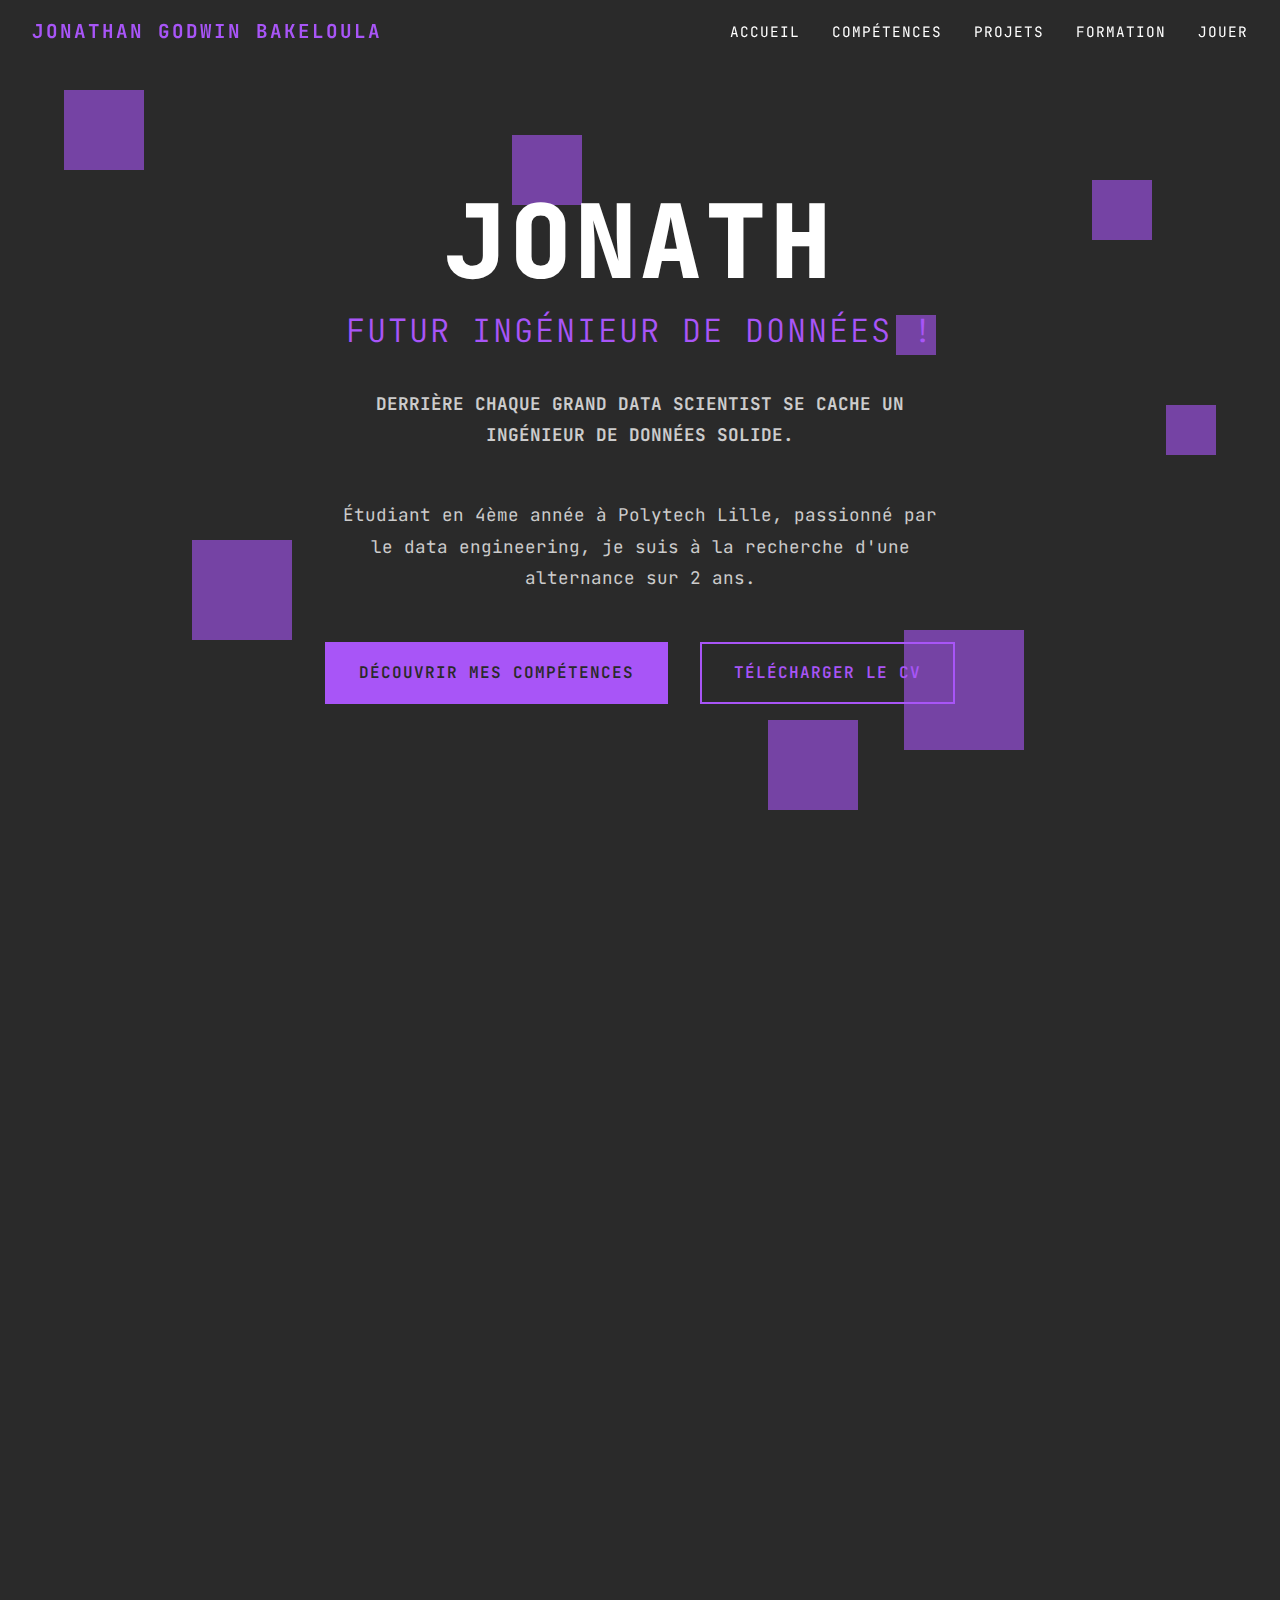
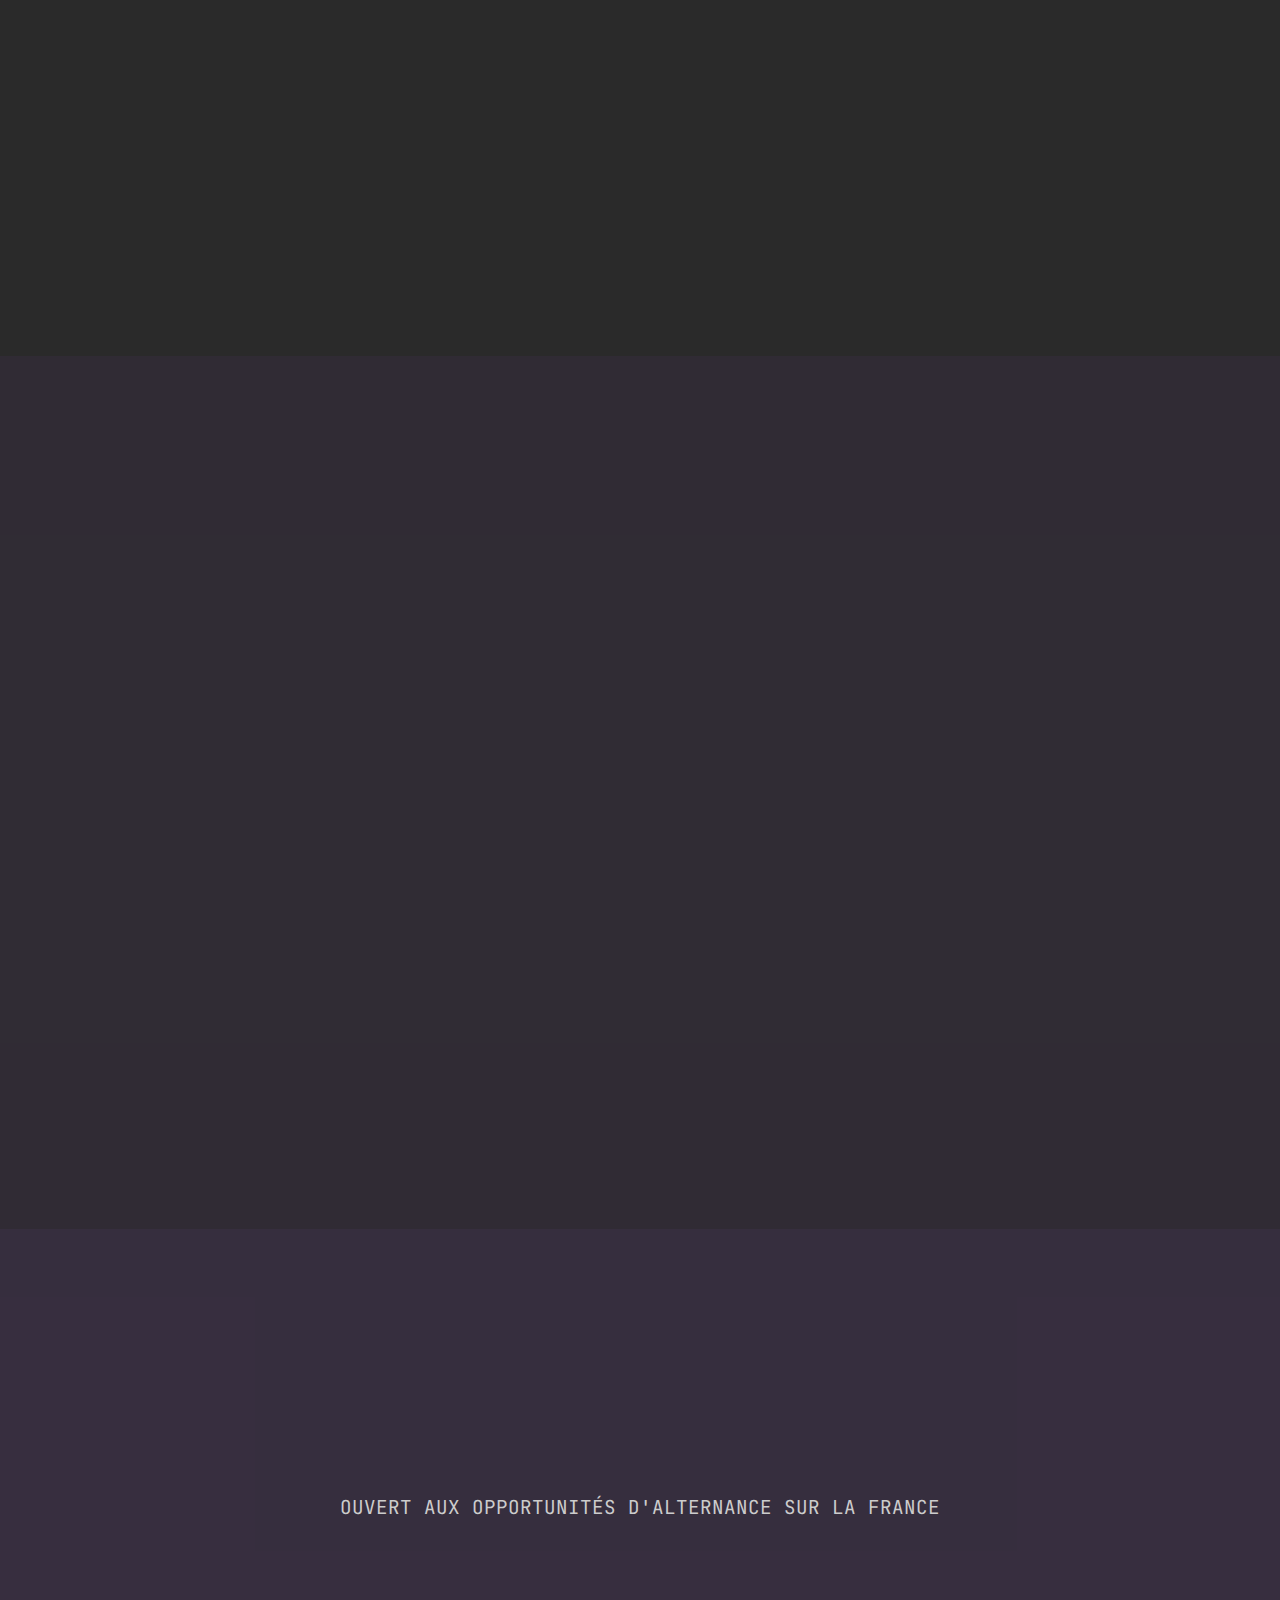
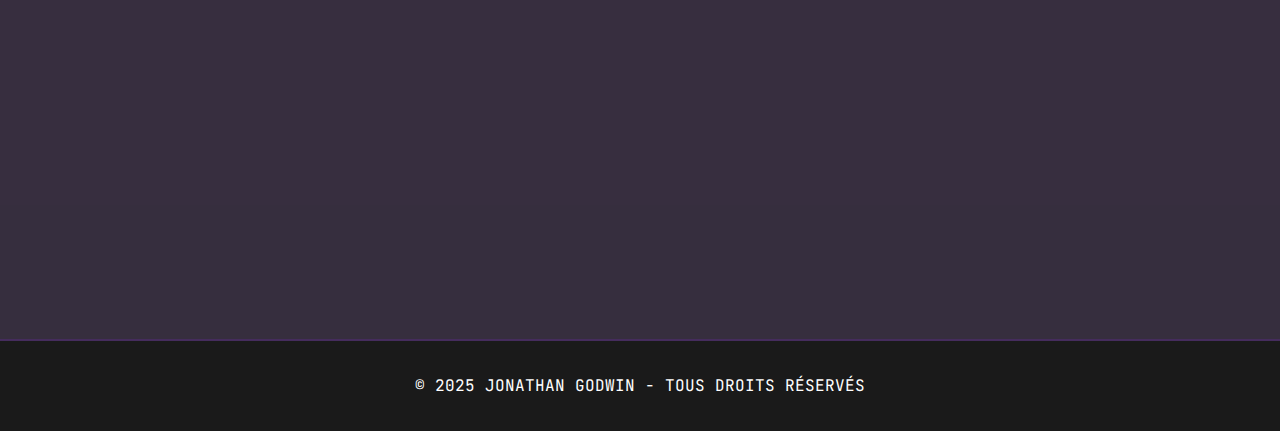
<file: index.html>
<!DOCTYPE html>
<html lang="fr">
<head>
    <meta charset="UTF-8">
    <meta name="viewport" content="width=device-width, initial-scale=1.0">
    <title>Jonathan Godwin - Ingénieur de Données</title>
    <meta name="description" content="Jonathan Godwin, étudiant en 4ème année à Polytech Lille spécialisé en Data Engineering. Recherche alternance Data Science/ML Engineer entre Lille et Paris.">
    <meta name="keywords" content="Jonathan Godwin, Data Engineer, Data Science, ML Engineer, Python, SQL, Airflow, Polytech Lille, alternance">
    <meta name="author" content="Jonathan Godwin">
    <link rel="stylesheet" href="styles.css">
</head>
<body>
    <div class="geometric-bg">
        <div class="square"></div>
        <div class="square"></div>
        <div class="square"></div>
        <div class="square"></div>
        <div class="square"></div>
        <div class="square"></div>
        <div class="square"></div>
        <div class="square"></div>
    </div>

    <header>
        <nav>
            <div class="logo">JONATHAN GODWIN BAKELOULA</div>
            <ul class="nav-links">
                <li><a href="#accueil">ACCUEIL</a></li>
                <li><a href="#competences">COMPÉTENCES</a></li>
                <li><a href="#projets">PROJETS</a></li>
                <li><a href="#formation">FORMATION</a></li>
                <li><a href="./jeux/index.html">JOUER</a></li>
            </ul>
        </nav>
    </header>

    <section id="accueil" class="hero">
        <div class="container">
            <div class="hero-content">
                <h1>JONATHAN <br> GODWIN</h1>
                <div class="subtitle">FUTUR INGÉNIEUR DE DONNÉES ! </div>
                <p class="description">
                    <strong>DERRIÈRE CHAQUE GRAND DATA SCIENTIST SE CACHE UN INGÉNIEUR DE DONNÉES SOLIDE.</strong>
                </p>
                <p class="description">
                    Étudiant en 4ème année à Polytech Lille, passionné par le data engineering, 
                    je suis à la recherche d'une alternance sur 2 ans.
                </p>
                
                <div class="cta-buttons">
                    <a href="#competences" class="btn primary">DÉCOUVRIR MES COMPÉTENCES</a>
                    <a href="#cv" class="btn">TÉLÉCHARGER LE CV</a>
                </div>
            </div>
        </div>
    </section>

    <section id="competences">
        <div class="container">
            <h2 class="section-title animate-in">COMPÉTENCES TECHNIQUES</h2>
            
            <div class="skills-grid">
                <div class="skill-category animate-in">
                    <h3>LANGAGES & OUTILS</h3>
                    <div class="tech-tags">
                        <span class="tech-tag">C</span>
                        <span class="tech-tag">PYTHON</span>
                        <span class="tech-tag">PANDAS</span>
                        <span class="tech-tag">SCIKIT-LEARN</span>
                        <span class="tech-tag">R</span>
                        <span class="tech-tag">SQL</span>
                        <span class="tech-tag">JAVA</span>
                        <span class="tech-tag">GIT</span>
                        <span class="tech-tag">LINUX</span>
                        <span class="tech-tag">DOCKER</span>
                    </div>
                </div>

                <div class="skill-category animate-in">
                    <h3>DATA & MLOPS</h3>
                    <div class="tech-tags">
                        <span class="learning-tag">AIRFLOW</span>
                        <span class="learning-tag">SNOWFLAKE</span>
                        <span class="learning-tag">DBT</span>
                        <span class="learning-tag">AIRBYTE</span>
                        <span class="tech-tag">TESTS UNITAIRES</span>
                    </div>
                </div>

                <div class="skill-category animate-in">
                    <h3>BASES DE DONNÉES</h3>
                    <div class="tech-tags">
                        <span class="tech-tag">POSTGRESQL</span>
                        <span class="tech-tag">MYSQL</span>
                    </div>
                </div>

                <div class="skill-category animate-in">
                    <h3>WEB & APIS</h3>
                    <div class="tech-tags">
                        <span class="tech-tag">FLASK</span>
                        <span class="tech-tag">NODE.JS (EXPRESS.JS)</span>
                        <span class="tech-tag">API REST</span>
                        <span class="tech-tag">PHP</span>
                        <span class="tech-tag">JAVASCRIPT</span>
                    </div>
                </div>

                <div class="skill-category animate-in">
                    <h3>VISUALISATION / BI</h3>
                    <div class="tech-tags">
                        <span class="tech-tag">PLOTLY</span>
                        <span class="learning-tag">METABASE</span>
                    </div>
                </div>

                <div class="skill-category animate-in">
                    <h3>MÉTHODOLOGIES</h3>
                    <div class="tech-tags">
                        <span class="tech-tag">GESTION DE PROJET</span>
                        <span class="tech-tag">DATA MODELING</span>
                        <span class="tech-tag">VERSIONING</span>
                        <span class="tech-tag">TESTS UNITAIRES</span>
                    </div>
                </div>
            </div>
        </div>
    </section>

    <section id="projets">
        <div class="container">
            <h2 class="section-title animate-in">PROJETS PERTINENTS</h2>
            
            <div class="projects-grid">
                <div class="project-card animate-in">
                    <div class="project-type">PROJET PERSONNEL</div>
                    <h3>SIMULATION DE PIPELINE DE DONNÉES LOCAL</h3>
                    <p>Architecture locale simulée : ingestion, transformation, modélisation</p>
                    <p><strong>TECHNOLOGIES :</strong> POSTGRESQL + DBT + SNOWFLAKE</p>
                    <p>Data Modeling (snowflake schema)</p>
                    <p class="project-highlight">PRÉPARATION POUR VISUALISATION METABASE</p>
                </div>

                <div class="project-card animate-in">
                    <h3>
                        <a href="./visualisation-js-plotly/index.html">
                            DASHBOARD CONSOMMATION D'ÉLECTRICITÉ
                        </a>
                    </h3>
                    <p>Création d’une interface interactive de visualisation avec JavaScript & Plotly</p>
                    <p>Analyse d’un jeu de données open data (CSV) pour comprendre la consommation d’électricité et faciliter la prise de décision grâce à des KPIs et un dashboard intuitif</p>
                    <p><strong>TECHNOLOGIES :</strong> JAVASCRIPT, PLOTLY, CSV OPEN DATA</p>
                </div>
                <div class="project-card animate-in">
                    <h3>VISUALISATION DE DONNÉES AÉRIENNES FLASK</h3>
                    <p>API + tableau de bord interactif avec Flask & Plotly</p>
                    <p>Structuration en modules, gestion des appels REST</p>
                    <p><strong>TECHNOLOGIES :</strong> FLASK, PLOTLY, API REST</p>
                </div>

                <div class="project-card animate-in">
                    <h3>DÉVELOPPEMENT BACKEND - APP MOBILE ALTERNANTS</h3>
                    <p><strong>TECHNOLOGIES :</strong> EXPRESS.JS + POSTGRESQL</p>
                    <p>Gestion de projet (découpage phases, suivi, priorisation, déploiement)</p>
                </div>

                <div class="project-card animate-in">
                    <div class="project-type">PROJET ACADÉMIQUE</div>
                    <h3>SYSTÈME EXPERT EN JAVA(Licence 2 Informatique)</h3>
                    <p>Implémentation d'un moteur d'inférence sur règles simples</p>
                    <p><strong>TECHNOLOGIES :</strong> JAVA</p>
                </div>

                

            </div>
        </div>
    </section>

    <section id="formation">
        <div class="container">
            <h2 class="section-title animate-in">FORMATION & EXPÉRIENCE</h2>
            
            <div class="formation-grid">
                <div class="formation-card animate-in">
                    <h3 style="color: #a855f7; margin-bottom: 2rem; text-transform: uppercase;">FORMATION</h3>
                    
                    <div class="formation-item">
                        <div class="formation-title">POLYTECH LILLE — INGÉNIERIE INFORMATIQUE & STATISTIQUES</div>
                        <div class="formation-year">(2024 - 2027)</div>
                    </div>
                    
                    <div class="formation-item">
                        <div class="formation-title">UNIVERSITÉ DE CAEN-NORMANDIE — LICENCE INFORMATIQUE</div>
                        <div class="formation-year">(2022 - 2024)</div>
                        <div class="formation-description">MENTION BIEN</div>
                    </div>
                    
                    <div class="formation-item">
                        <div class="formation-title">BACCALAURÉAT SCIENTIFIQUE — LYCÉE CHARLEMAGNE</div>
                        <div class="formation-year">(2022)</div>
                        <div class="formation-description">MENTION TRÈS BIEN</div>
                    </div>
                </div>

                <div class="formation-card animate-in">
                    <h3 style="color: #a855f7; margin-bottom: 2rem; text-transform: uppercase;">EXPÉRIENCE</h3>
                    
                    <div class="formation-item">
                        <div class="formation-title">PULCE CONSEIL – JUNIOR ENTREPRISE POLYTECH LILLE(EN COURS)</div>
                        <div class="formation-year">DÉVELOPPEUR BACKEND (2025)</div>
                        <div class="formation-description">
                            Planification des phases projet, gestion backend<br>
                        </div>
                    </div>
                    
                    <div class="formation-item">
                        <div class="formation-title">MCDONALD'S</div>
                        <div class="formation-year">ÉQUIPIER POLYVALENT</div>
                        <div class="formation-description">
                            Développement des compétences en travail d'équipe et gestion du stress
                        </div>
                    </div>
                </div>
            </div>
        </div>
    </section>

    <section id="interets">
        <div class="container">
            <h2 class="section-title animate-in">LANGUES & CENTRES D'INTÉRÊT</h2>
            
            <div class="interests-grid">
                <div class="interest-card animate-in">
                    <div class="interest-icon"></div>
                    <h3>LANGUES</h3>
                    <p><strong>FRANÇAIS :</strong> NATIF<br>
                    <strong>ANGLAIS :</strong> B2<br>
                    <strong>ESPAGNOL :</strong> B1</p>
                </div>

                <div class="interest-card animate-in">
                    <div class="interest-icon"></div>
                    <h3>INTELLIGENCE ÉCONOMIQUE</h3>
                    <p>Passion pour l'analyse stratégique et la veille concurrentielle</p>
                </div>

                <div class="interest-card animate-in">
                    <div class="interest-icon"></div>
                    <h3>GÉOPOLITIQUE</h3>
                    <p>Suivi des enjeux géopolitiques internationaux</p>
                </div>

                <div class="interest-card animate-in">
                    <div class="interest-icon"></div>
                    <h3>SEMI-MARATHON</h3>
                    <p>en 1h45 !</p>
                </div>

                <div class="interest-card animate-in">
                    <div class="interest-icon">🎵</div>
                    <h3>MUSIQUE</h3>
                    <p>Pratique musicale (piano, guitare)</p>
                </div>
            </div>
        </div>
    </section>

    <section id="cv" class="cv-section">
        <div class="container">
            <h2 class="section-title animate-in">MON CV</h2>
            <div class="cv-card animate-in">
                <div class="cv-icon">📄</div>
                <h3 style="color: #a855f7; margin-bottom: 1rem; text-transform: uppercase;">CV JONATHAN GODWIN</h3>
                <p style="color: #cccccc; margin-bottom: 2rem;">
                    TÉLÉCHARGEZ MON CV COMPLET AU FORMAT PDF POUR DÉCOUVRIR EN DÉTAIL 
                    MON PARCOURS, MES COMPÉTENCES ET MES PROJETS.
                </p>
                
                <a href="docs/CV - Data Engineering.pdf" class="download-btn" download="CV_Jonathan_Godwin.pdf">
                    TÉLÉCHARGER LE CV (PDF)
                </a>
                
                <p style="margin-top: 2rem; font-size: 0.8rem; color: #999;">
                    DERNIÈRE MISE À JOUR : JANVIER 2025
                </p>
            </div>
        </div>
    </section>

    <section id="contact" class="contact-section">
        <div class="container">
            <h2 class="section-title animate-in">ME CONTACTER</h2>
            <p style="text-align: center; font-size: 1.2rem; margin-bottom: 3rem; color: #cccccc;">
                OUVERT AUX OPPORTUNITÉS D'ALTERNANCE SUR LA FRANCE
            </p>
            
            <div class="contact-grid">
                <div class="contact-item animate-in">
                    <h4>TÉLÉPHONE</h4>
                    <p><a href="tel:+33769880164">07 69 88 01 64</a></p>
                </div>
                
                <div class="contact-item animate-in">
                    <h4>EMAIL</h4>
                    <p><a href="mailto:bakeloulajg@gmail.com">bakeloulajg@gmail.com</a></p>
                </div>
                
                <div class="contact-item animate-in">
                    <h4>LOCALISATION</h4>
                    <p>VILLENEUVE-D'ASCQ, 59650</p>
                </div>
                
                <div class="contact-item animate-in">
                    <h4>DISPONIBILITÉ</h4>
                    <p>ALTERNANCE 2 ANS</p>
                </div>
            </div>
            
            <div class="social-links animate-in">
                <a href="https://linkedin.com/in/jonathan-godwin-bakeloula" target="_blank">
                    LINKEDIN
                </a>
                <a href="https://github.com/jonathangodwin" target="_blank">
                    GITHUB
                </a>
            </div>
        </div>
    </section>

    <footer>
        <div class="container">
            <p>© 2025 JONATHAN GODWIN - TOUS DROITS RÉSERVÉS</p>
        </div>
    </footer>

    <script src="script.js"></script>
</body>
</html>
</file>
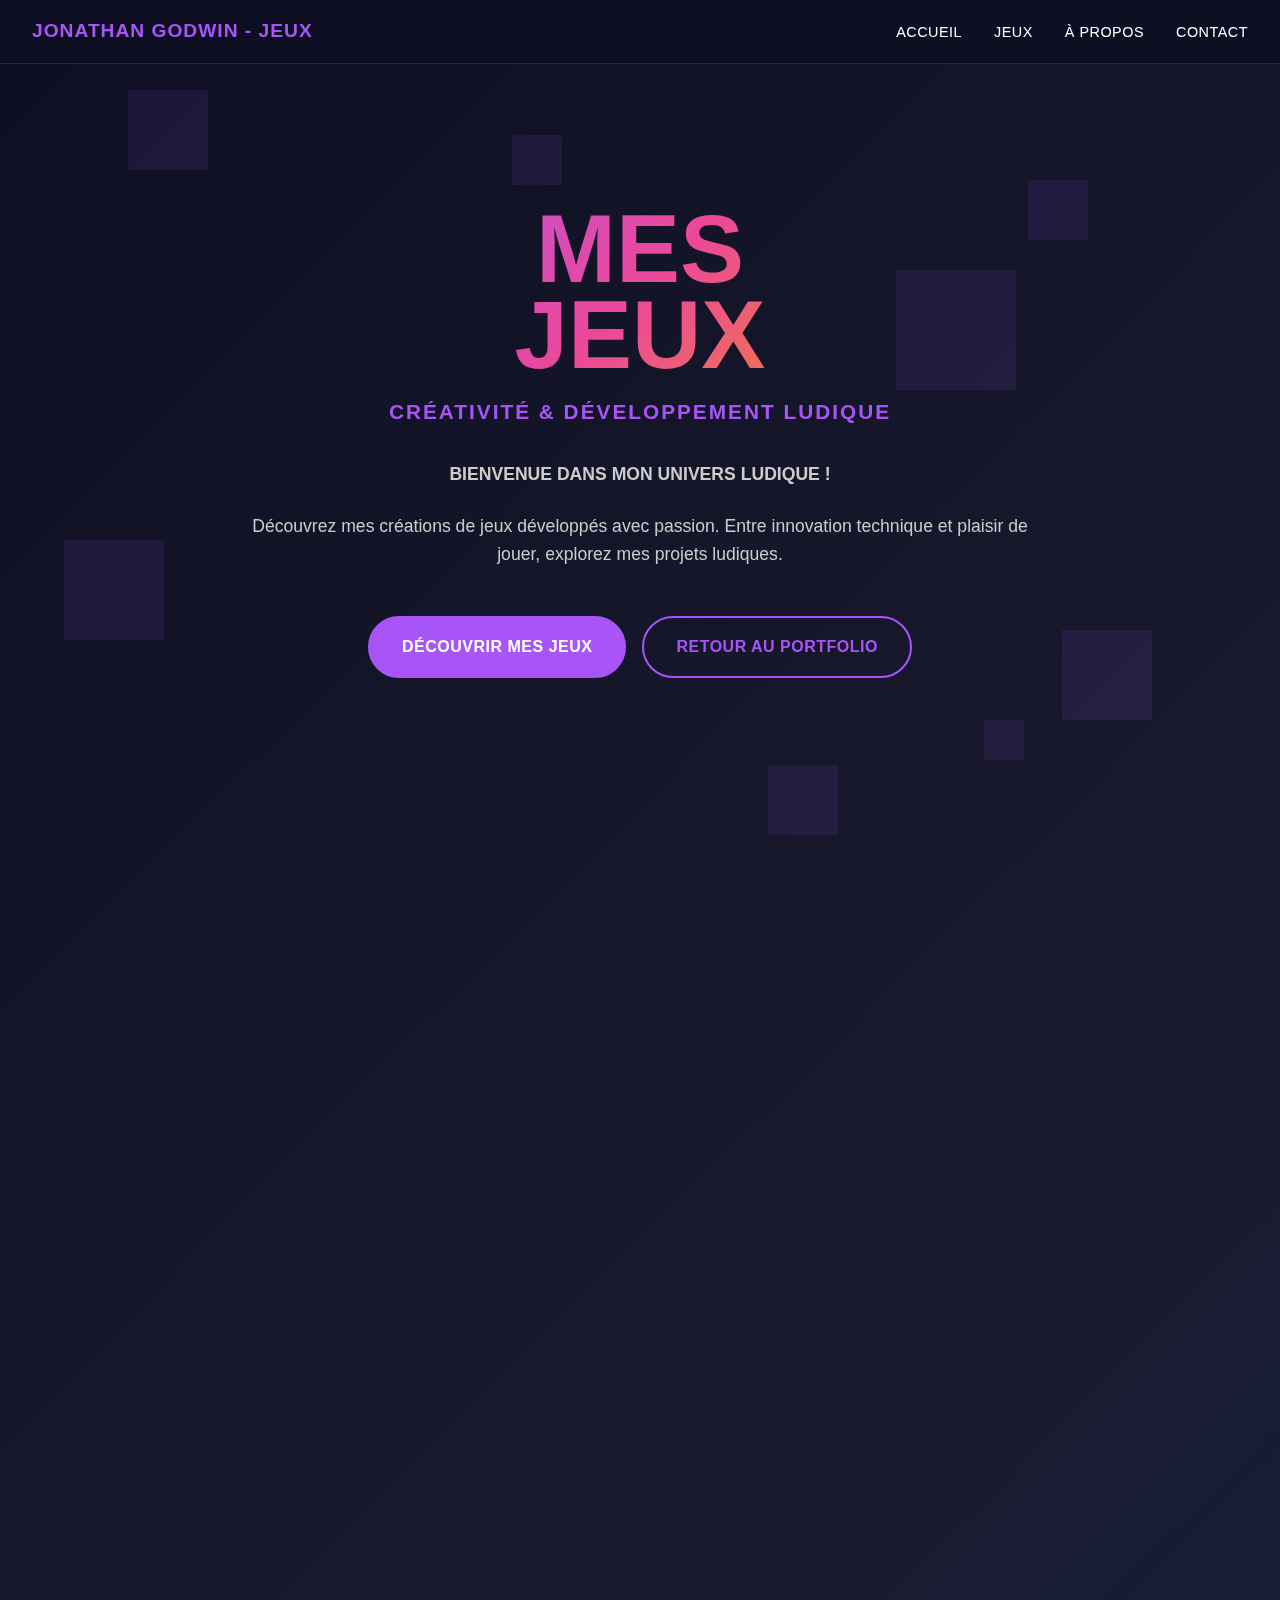
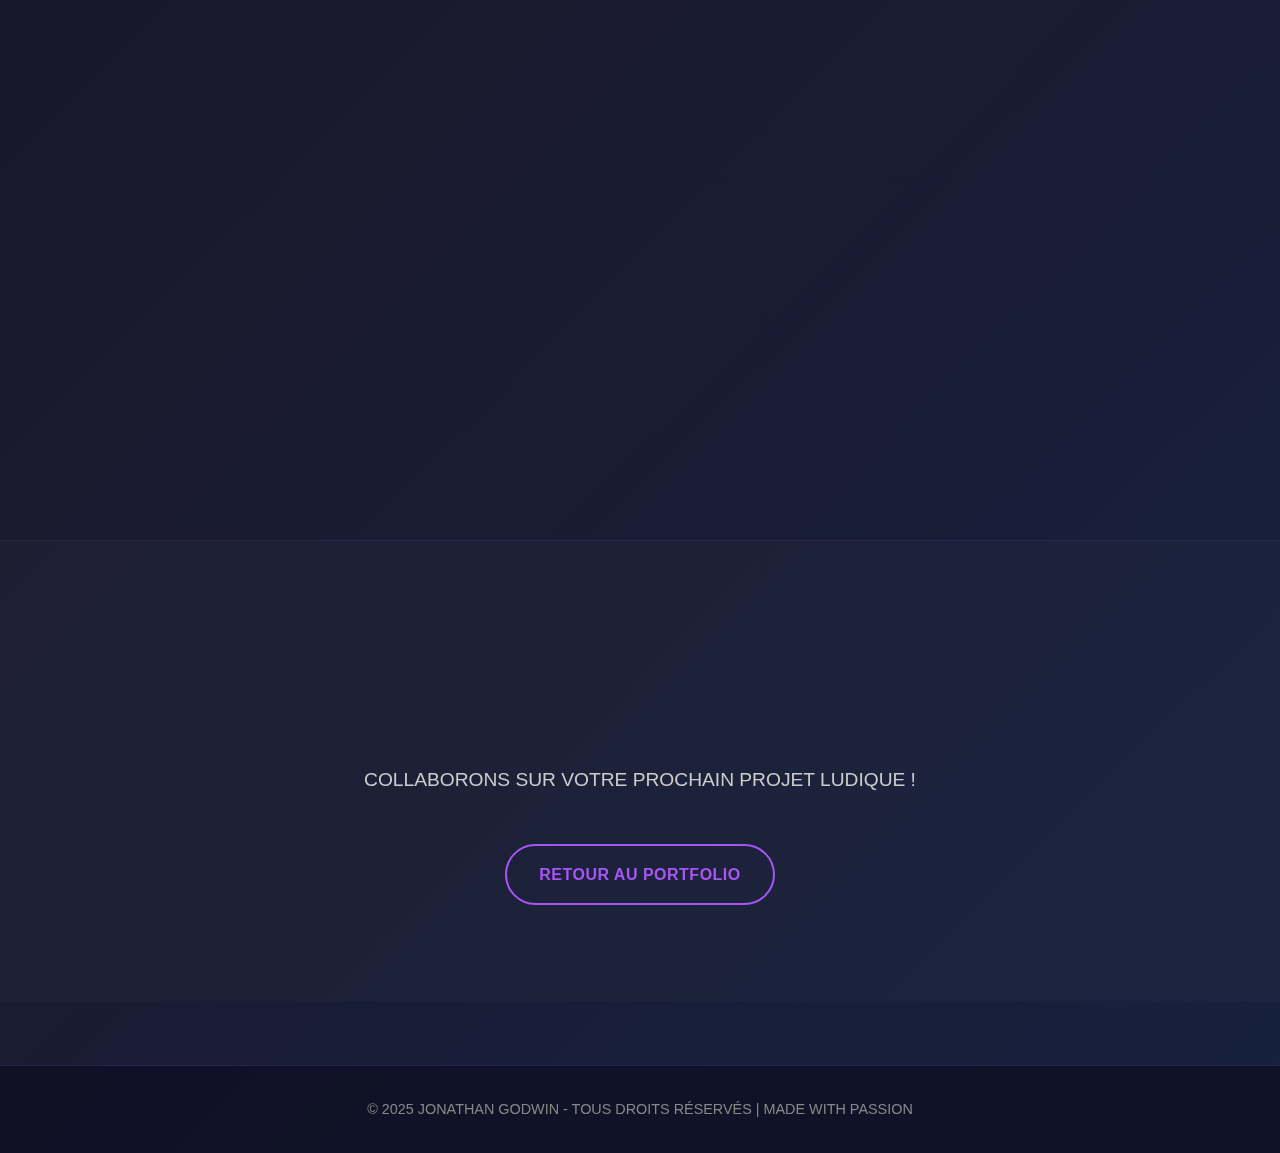
<file: jeux/index.html>
<!DOCTYPE html>
<html lang="fr">
<head>
    <meta charset="UTF-8">
    <meta name="viewport" content="width=device-width, initial-scale=1.0">
    <title>Jonathan Godwin - Mes Jeux</title>
    <meta name="description" content="Découvrez les jeux créés par Jonathan Godwin - projets ludiques et créatifs développés avec passion">
    <meta name="keywords" content="Jonathan Godwin, jeux, games, développement, javascript, html5, créativité">
    <meta name="author" content="Jonathan Godwin">
    <link rel="stylesheet" href="style.css">
</head>
<body>
    <div class="geometric-bg">
        <div class="square"></div>
        <div class="square"></div>
        <div class="square"></div>
        <div class="square"></div>
        <div class="square"></div>
        <div class="square"></div>
        <div class="square"></div>
        <div class="square"></div>
    </div>

    <header>
        <nav>
            <div class="logo">JONATHAN GODWIN - JEUX</div>
            <ul class="nav-links">
                <li><a href="#accueil">ACCUEIL</a></li>
                <li><a href="#jeux">JEUX</a></li>
                <li><a href="#a-propos">À PROPOS</a></li>
                <li><a href="#contact">CONTACT</a></li>
            </ul>
        </nav>
    </header>

    <section id="accueil" class="hero">
        <div class="container">
            <div class="hero-content">
                <h1>MES <br> JEUX</h1>
                <div class="subtitle">CRÉATIVITÉ & DÉVELOPPEMENT LUDIQUE</div>
                <p class="description">
                    <strong>BIENVENUE DANS MON UNIVERS LUDIQUE !</strong>
                </p>
                <p class="description">
                    Découvrez mes créations de jeux développés avec passion. 
                    Entre innovation technique et plaisir de jouer, explorez mes projets ludiques.
                </p>
                
                <div class="cta-buttons">
                    <a href="#jeux" class="btn primary">DÉCOUVRIR MES JEUX</a>
                    <a href="../index.html" class="btn">RETOUR AU PORTFOLIO</a>
                </div>
            </div>
        </div>
    </section>

    <section id="jeux">
        <div class="container">
            <h2 class="section-title animate-in">MA COLLECTION DE JEUX</h2>
            
            <div class="games-grid">

                <div class="game-card animate-in">
                    <div class="game-status">DISPONIBLE</div>
                    <h3>FLOOD IT</h3>
                    <p>Conquérez toute la grille en propageant votre couleur ! Un jeu de stratégie addictif où chaque choix compte.</p>
                    <p><strong>TECHNOLOGIES :</strong> JavaScript, Algorithmes de propagation, CSS3</p>
                    <a href="./flood-it/index.html" class="game-link">JOUER MAINTENANT</a>
                </div>

                
        </div>
    </section>

    <section id="a-propos">
        <div class="container">
            <h2 class="section-title animate-in">POURQUOI CRÉER DES JEUX ?</h2>
            
            <div class="games-grid">
                <div class="game-card animate-in">
                    <h3>CRÉATIVITÉ TECHNIQUE</h3>
                    <p>Les jeux combinent logique de programmation et créativité artistique. C'est le terrain parfait pour expérimenter de nouvelles technologies et repousser les limites du possible.</p>
                </div>

                <div class="game-card animate-in">
                    <h3>DÉFI ALGORITHMIQUE</h3>
                    <p>Chaque jeu présente des défis uniques : intelligence artificielle, physique, optimisation des performances. C'est un excellent moyen d'affûter ses compétences techniques.</p>
                </div>

                <div class="game-card animate-in">
                    <h3>PLAISIR PARTAGÉ</h3>
                    <p>Rien n'égale la satisfaction de voir quelqu'un s'amuser avec votre création. Les jeux créent des moments de joie et de partage uniques.</p>
                </div>
            </div>
        </div>
    </section>

    <section id="contact" style="background: rgba(255, 255, 255, 0.02); border-top: 1px solid rgba(168, 85, 247, 0.1);">
        <div class="container">
            <h2 class="section-title animate-in">VOUS AVEZ UNE IDÉE DE JEU ?</h2>
            <p style="text-align: center; font-size: 1.2rem; margin-bottom: 3rem; color: #cccccc;">
                COLLABORONS SUR VOTRE PROCHAIN PROJET LUDIQUE !
            </p>
            
            <div class="cta-buttons">
                <a href="../index.html" class="btn">RETOUR AU PORTFOLIO</a>
            </div>
        </div>
    </section>

    <footer>
        <div class="container">
            <p>© 2025 JONATHAN GODWIN - TOUS DROITS RÉSERVÉS | MADE WITH PASSION</p>
        </div>
    </footer>

    <script src="script.js"></script>
</body>
</html>
</file>
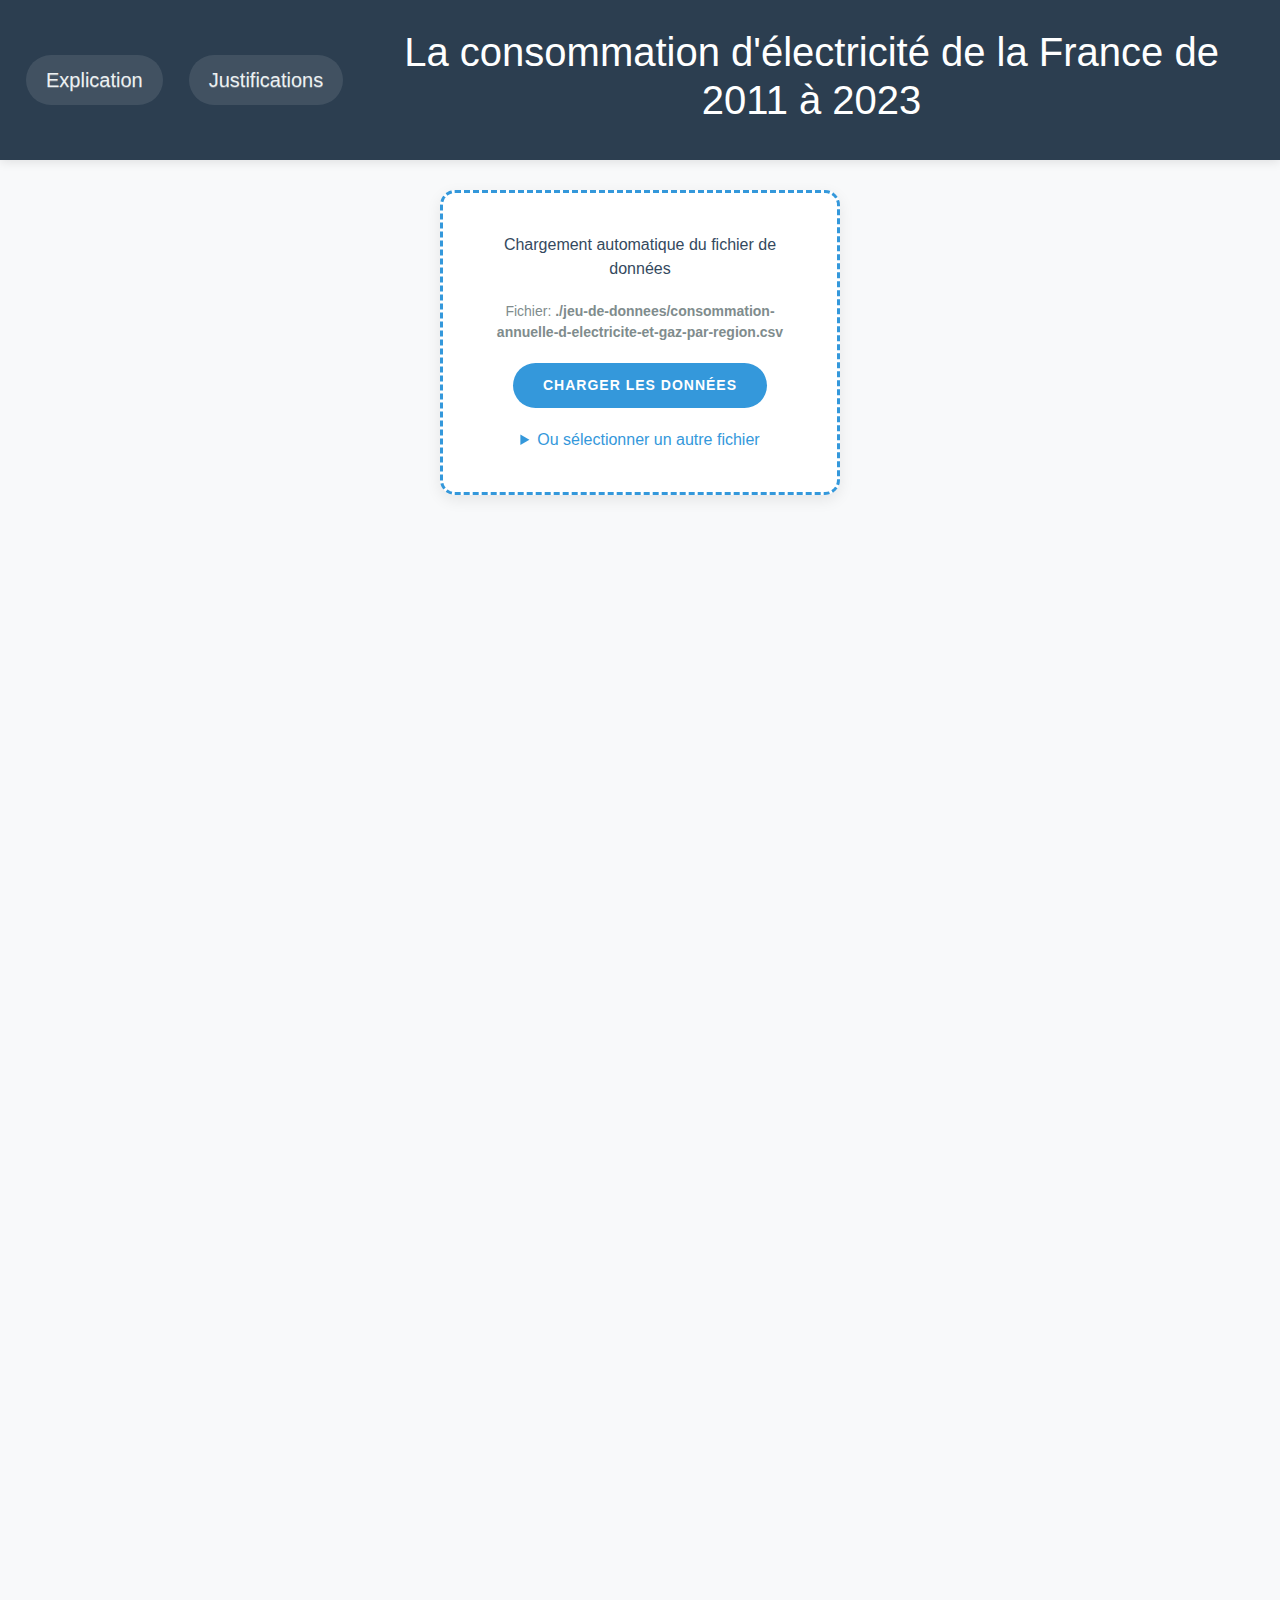
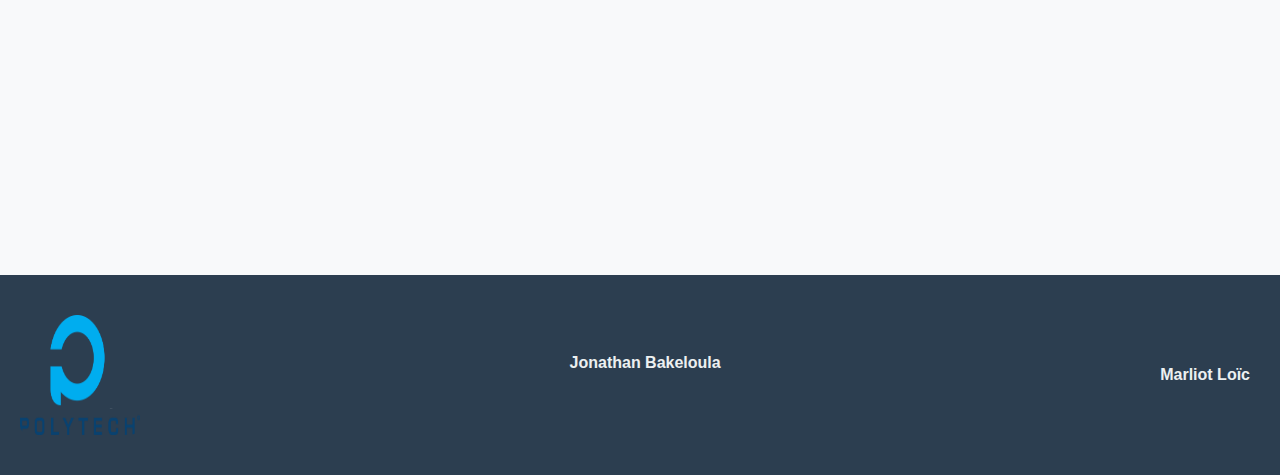
<file: visualisation-js-plotly/index.html>
<!DOCTYPE html>
<html>
	<head>
		<meta charset="utf-8">
		<title>Accueil</title>
		<link rel="stylesheet" href="css/styles.css">
        <link rel="stylesheet" href="https://cdn.jsdelivr.net/npm/bootstrap@4.4.1/dist/css/bootstrap.min.css" integrity="sha384-Vkoo8x4CGsO3+Hhxv8T/Q5PaXtkKtu6ug5TOeNV6gBiFeWPGFN9MuhOf23Q9Ifjh" crossorigin="anonymous">
     <link rel="stylesheet" href="https://cdn.jsdelivr.net/npm/bootstrap@3.4.1/dist/css/bootstrap-theme.min.css" integrity="sha384-6pzBo3FDv/PJ8r2KRkGHifhEocL+1X2rVCTTkUfGk7/0pbek5mMa1upzvWbrUbOZ" crossorigin="anonymous">

	</head>
	<body class="bg-light">
		<header>
			<nav class="navbar navbar-expand">
			<a class="navbar-brand" href="explication.html"> Explication</a>
			<a class="navbar-brand" href="justification.html"> Justifications</a>
			<h1>La consommation d'électricité de la France de 2011 à 2023</h1>
		</header>
		<div class="container-fluid">
			<main >
				<div id="load">
					<p>Chargement automatique du fichier de données</p>
					<p style="font-size: 14px; color: #7f8c8d; margin-bottom: 20px;">
						Fichier: <strong>./jeu-de-donnees/consommation-annuelle-d-electricite-et-gaz-par-region.csv</strong>
					</p>
					<button type="button">Charger les données</button>
					
					<!-- Option file input masquée par défaut -->
					<details style="margin-top: 20px;">
						<summary style="cursor: pointer; color: #3498db;">Ou sélectionner un autre fichier</summary>
						<div style="margin-top: 15px;">
							<input id="csv" type="file" accept=".csv">
						</div>
					</details>
				</div>
				<div class="container-fluid bg-light shadow">
					<div class="row">
						<div id="conso-region" class="col-5" boite=0>
							<u><h2 id="titre-region"></h2></u>
							<div id="donnees-conso-region"></div>
						</div>
						<div id="conso-sect" class="col-5" boite=1>
							<u><h2 id="titre-sect"></h2></u>
							<div id="donnees-conso-sect"></div>
						</div>
					</div>
					<div class="row">
						<div id="conso-elec" class="col-5" boite=2>
							<h2 id="titre-elec"></h2>
							<div id="donnees-conso-elec"></div>
						</div>
						<div id="moyenne-generale" class="col-5" boite=3>
							<h2 id="titre-moyenne-generale"></h2>
							<div id="donnees-moyenne-generale"></div>
						</div>
					</div>
					<div class="row">
						<div id="conso-variations" class="col-5" boite=4>
							<h2 id="titre-variations"></h2>
							<div id="donnees-conso-variations"></div>
						</div>
					</div>
				</div>
			</main>
		</div>
		  <div class="footer-dark">
				<div>
					<img  src="assets/logo.png" alt="logo Polytech'Lille" class="img-rounded float-right" id="logo"/>
				</div>
			<address>
				<strong>Jonathan Bakeloula</strong><br>
					<br>

				</address>

				<address>
					<strong>Marliot Loïc</strong><br>

			</address>


		</div>
		<script src="./js/readfile.js" defer></script>
		<script src="./js/main.js" defer></script>

	</body>
	 <script src="https://code.jquery.com/jquery-3.4.1.slim.min.js" integrity="sha384-J6qa4849blE2+poT4WnyKhv5vZF5SrPo0iEjwBvKU7imGFAV0wwj1yYfoRSJoZ+n" crossorigin="anonymous"></script>
        <script src="https://cdn.jsdelivr.net/npm/popper.js@1.16.0/dist/umd/popper.min.js" integrity="sha384-Q6E9RHvbIyZFJoft+2mJbHaEWldlvI9IOYy5n3zV9zzTtmI3UksdQRVvoxMfooAo" crossorigin="anonymous"></script>
        <script src="https://cdn.jsdelivr.net/npm/bootstrap@4.4.1/dist/js/bootstrap.min.js" integrity="sha384-wfSDF2E50Y2D1uUdj0O3uMBJnjuUD4Ih7YwaYd1iqfktj0Uod8GCExl3Og8ifwB6" crossorigin="anonymous"></script>
		<script src="https://cdn.plot.ly/plotly-3.0.0.min.js" charset="utf-8"></script>
</html>
</file>
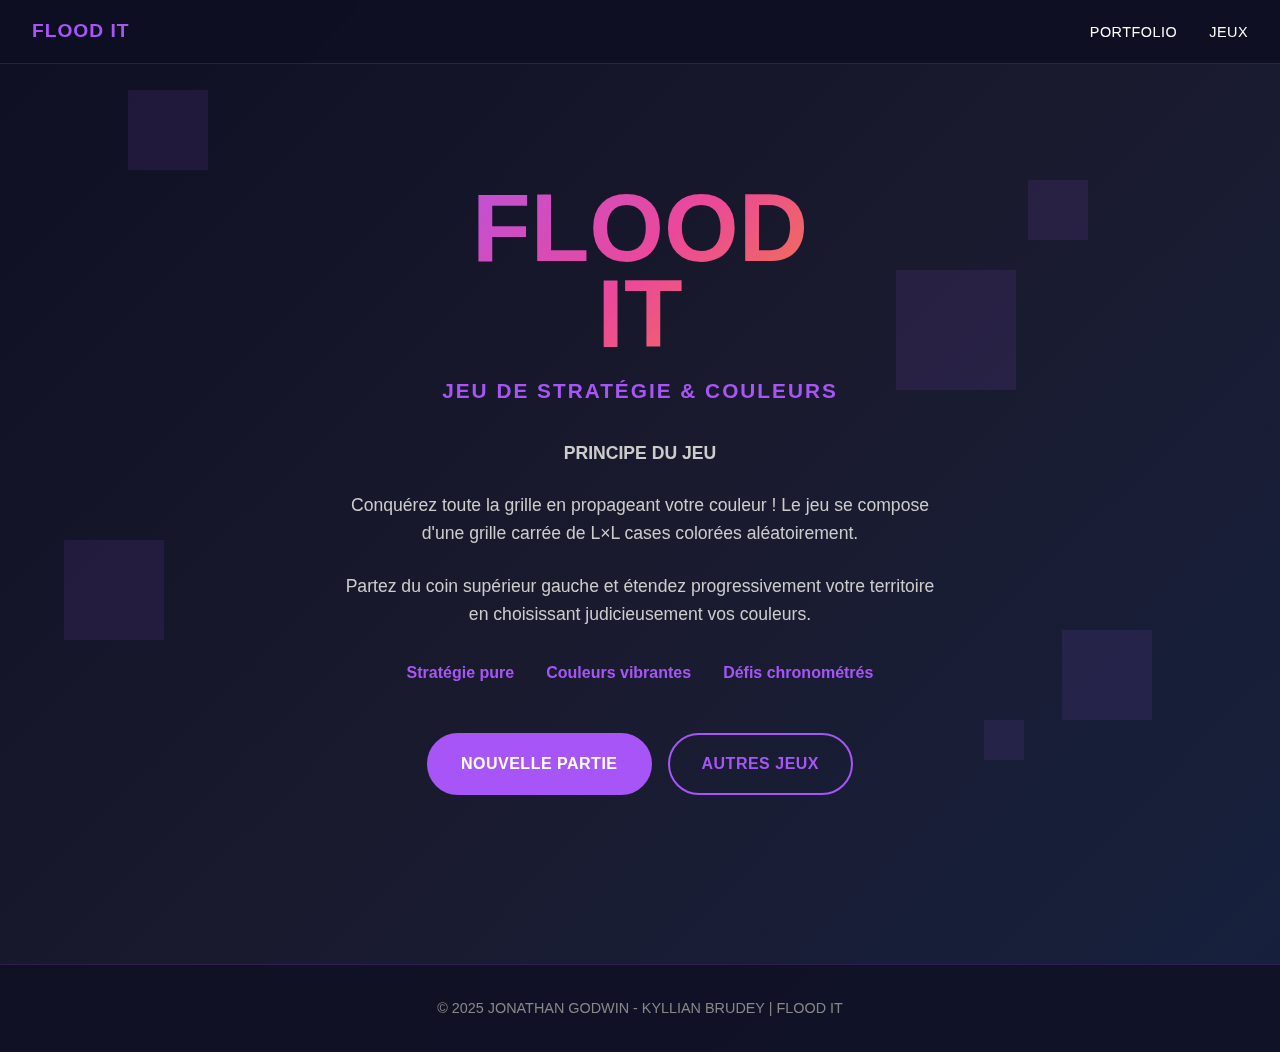
<file: jeux/flood-it/index.html>
<!DOCTYPE html>
<html lang="fr">
<head>
    <meta charset="UTF-8">
    <meta name="viewport" content="width=device-width, initial-scale=1.0">
    <title>Flood It - Jeu de Couleurs</title>
    <meta name="description" content="Flood It - Jeu de stratégie et couleurs par Jonathan Godwin">
    <link rel="stylesheet" href="style.css">
</head>
<body>
    <div class="geometric-bg">
        <div class="square"></div>
        <div class="square"></div>
        <div class="square"></div>
        <div class="square"></div>
        <div class="square"></div>
        <div class="square"></div>
    </div>

    <header>
        <nav>
            <div class="logo">FLOOD IT</div>
            <ul class="nav-links">
                <li><a href="../index.html">PORTFOLIO</a></li>
                <li><a href="../games/index.html">JEUX</a></li>
            </ul>
        </nav>
    </header>

    <main class="container">
        <section class="hero">
            <div class="hero-content">
                <h1>FLOOD<br>IT</h1>
                <div class="subtitle">JEU DE STRATÉGIE & COULEURS</div>
                <div class="game-description">
                    <p class="description">
                        <strong>PRINCIPE DU JEU</strong>
                    </p>
                    <p class="description">
                        Conquérez toute la grille en propageant votre couleur ! Le jeu se compose d'une grille carrée de L×L cases colorées aléatoirement.
                    </p>
                    <p class="description">
                        Partez du coin supérieur gauche et étendez progressivement votre territoire en choisissant judicieusement vos couleurs.
                    </p>
                    <div class="features">
                        <div class="feature">
                            <span>Stratégie pure</span>
                        </div>
                        <div class="feature">
                            <span>Couleurs vibrantes</span>
                        </div>
                        <div class="feature">
                            <span>Défis chronométrés</span>
                        </div>
                    </div>
                </div>
                
                <div class="cta-buttons">
                    <a href="jouer.html" class="btn primary">NOUVELLE PARTIE</a>
                    <a href="../games/index.html" class="btn">AUTRES JEUX</a>
                </div>
            </div>
        </section>
    </main>

    <footer>
        <div class="container">
            <p>© 2025 JONATHAN GODWIN - KYLLIAN BRUDEY | FLOOD IT</p>
        </div>
    </footer>
</body>
</html>
</file>
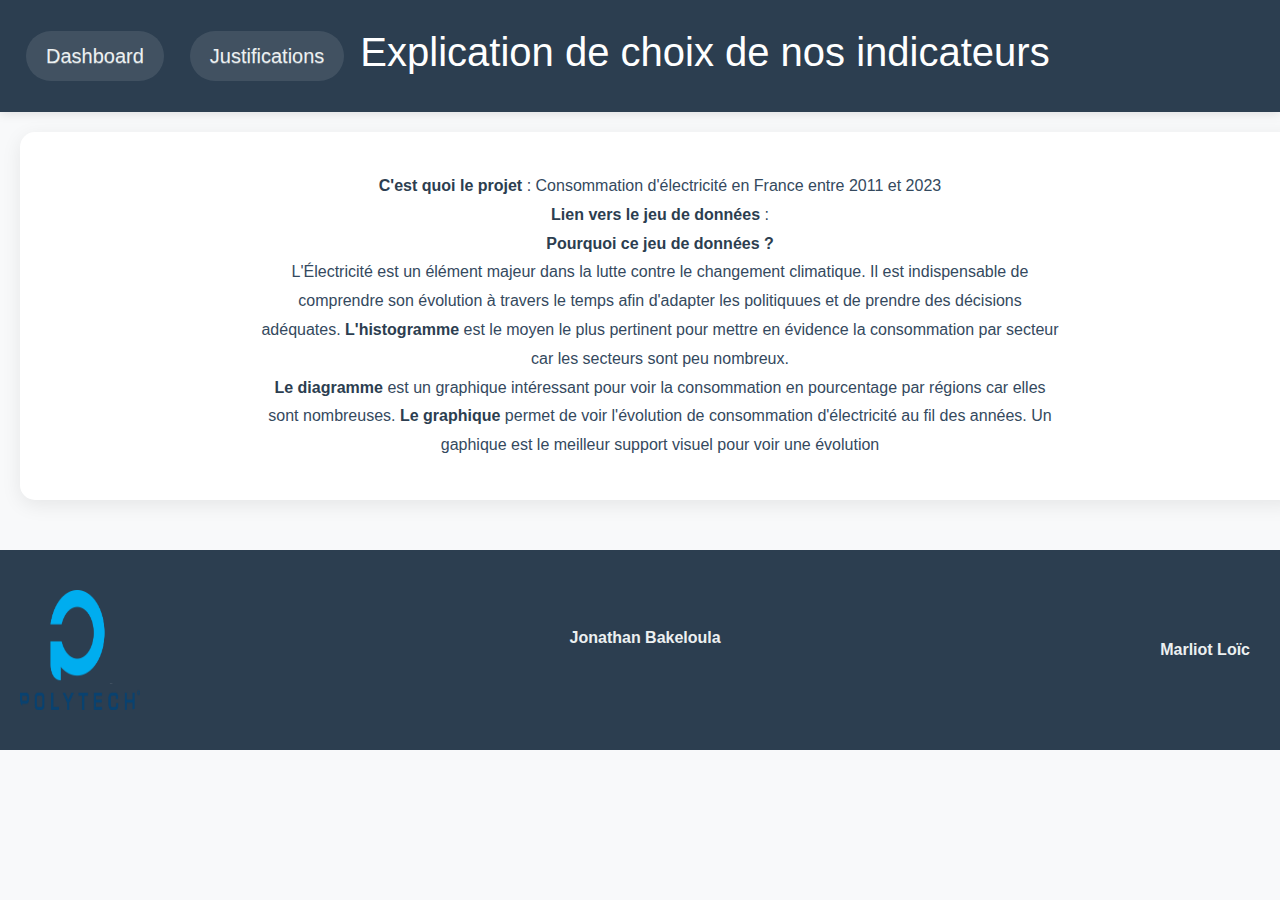
<file: visualisation-js-plotly/explication.html>
<!DOCTYPE html>
<html>
	<head>
		<meta charset="utf-8">
		<title>Explications</title>
		<link rel="stylesheet" href="css/styles.css">
        <link rel="stylesheet" href="https://cdn.jsdelivr.net/npm/bootstrap@4.4.1/dist/css/bootstrap.min.css" integrity="sha384-Vkoo8x4CGsO3+Hhxv8T/Q5PaXtkKtu6ug5TOeNV6gBiFeWPGFN9MuhOf23Q9Ifjh" crossorigin="anonymous">
     <link rel="stylesheet" href="https://cdn.jsdelivr.net/npm/bootstrap@3.4.1/dist/css/bootstrap-theme.min.css" integrity="sha384-6pzBo3FDv/PJ8r2KRkGHifhEocL+1X2rVCTTkUfGk7/0pbek5mMa1upzvWbrUbOZ" crossorigin="anonymous">


	</head>
	<body class="bg-light">
		<header>
			<nav class="navbar navbar-expand">
			<a class="navbar-brand" href="index.html"> Dashboard</a>
			<a class="navbar-brand" href="justification.html"> Justifications</a>
			<h1>Explication de choix de nos indicateurs</h1>
		</header>

		<div class="col-12 text-center">
            <p><strong>C'est quoi le projet</strong> : Consommation d'électricité en France entre 2011 et 2023<br>

            <strong>Lien vers le jeu de données</strong> :<br>

            <strong>Pourquoi ce jeu de données ?</strong><br>
            L'Électricité est un élément majeur dans la lutte contre le changement climatique.
            Il est indispensable de comprendre son évolution à travers le temps
            afin d'adapter les politiquues et de prendre des décisions adéquates.
            <strong>L'histogramme</strong> est le moyen le plus pertinent pour mettre en évidence la consommation par secteur car les secteurs sont peu nombreux. <br>
            <strong>Le diagramme</strong> est un graphique intéressant pour voir la consommation en pourcentage par  régions car elles sont nombreuses.
            <strong>Le graphique </strong> permet de voir l'évolution de consommation d'électricité au fil des années. Un gaphique est le meilleur support visuel pour voir une évolution<br>

            </p>

        </div>


          <div class="footer-dark">
				<div>
					<img src="assets/logo.png" alt="logo Polytech'Lille" class="img-rounded float-right"/>
				</div>
			<address>
				<strong>Jonathan Bakeloula</strong><br>
					<br>

				</address>

				<address>
					<strong>Marliot Loïc</strong><br>

			</address>


		</div>
    </body>
	 <script src="https://code.jquery.com/jquery-3.4.1.slim.min.js" integrity="sha384-J6qa4849blE2+poT4WnyKhv5vZF5SrPo0iEjwBvKU7imGFAV0wwj1yYfoRSJoZ+n" crossorigin="anonymous"></script>
        <script src="https://cdn.jsdelivr.net/npm/popper.js@1.16.0/dist/umd/popper.min.js" integrity="sha384-Q6E9RHvbIyZFJoft+2mJbHaEWldlvI9IOYy5n3zV9zzTtmI3UksdQRVvoxMfooAo" crossorigin="anonymous"></script>
        <script src="https://cdn.jsdelivr.net/npm/bootstrap@4.4.1/dist/js/bootstrap.min.js" integrity="sha384-wfSDF2E50Y2D1uUdj0O3uMBJnjuUD4Ih7YwaYd1iqfktj0Uod8GCExl3Og8ifwB6" crossorigin="anonymous"></script>
		<script src="https://cdn.plot.ly/plotly-3.0.0.min.js" charset="utf-8"></script>
</html>
</file>
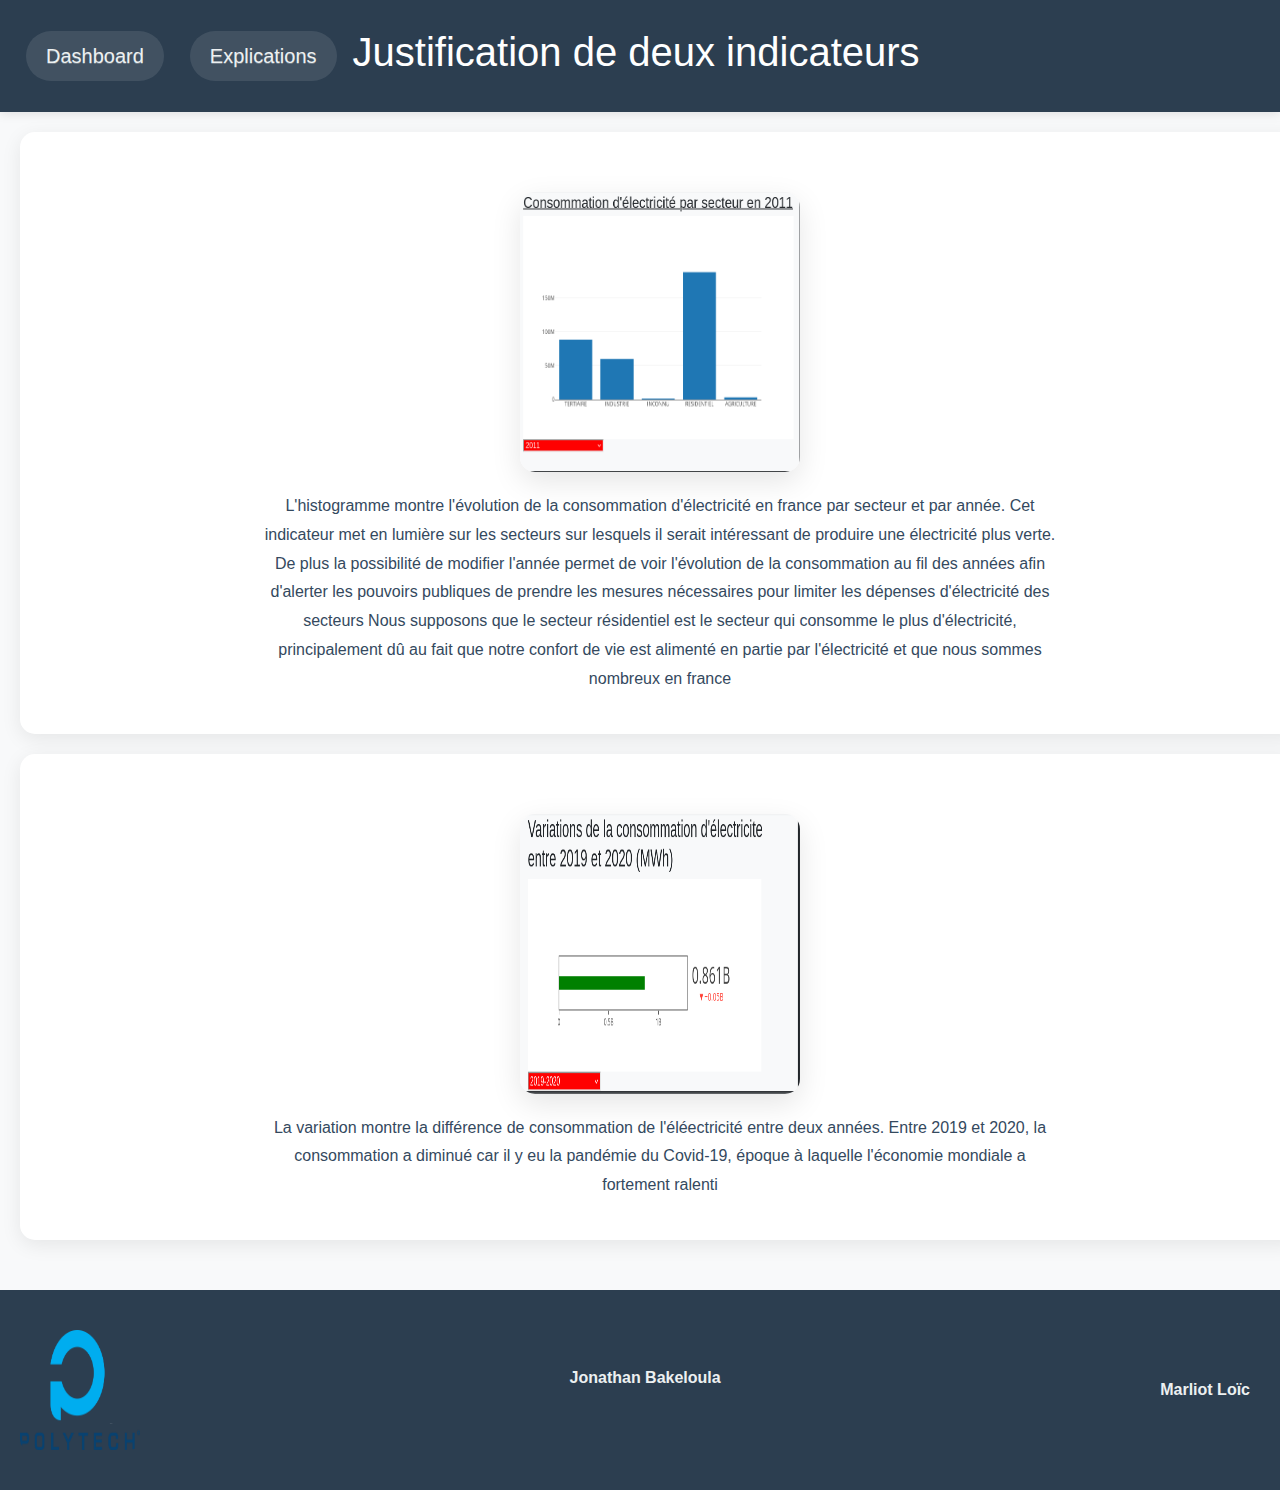
<file: visualisation-js-plotly/justification.html>
<!DOCTYPE html>
<html>
	<head>
		<meta charset="utf-8">
		<title>Justifications</title>
		<link rel="stylesheet" href="css/styles.css">
        <link rel="stylesheet" href="https://cdn.jsdelivr.net/npm/bootstrap@4.4.1/dist/css/bootstrap.min.css" integrity="sha384-Vkoo8x4CGsO3+Hhxv8T/Q5PaXtkKtu6ug5TOeNV6gBiFeWPGFN9MuhOf23Q9Ifjh" crossorigin="anonymous">
     <link rel="stylesheet" href="https://cdn.jsdelivr.net/npm/bootstrap@3.4.1/dist/css/bootstrap-theme.min.css" integrity="sha384-6pzBo3FDv/PJ8r2KRkGHifhEocL+1X2rVCTTkUfGk7/0pbek5mMa1upzvWbrUbOZ" crossorigin="anonymous">


	</head>
	<body class="bg-light">
		<header>
			<nav class="navbar navbar-expand">
			<a class="navbar-brand" href="index.html"> Dashboard</a>
            <a class="navbar-brand" href="explication.html"> Explications</a>
			<h1>Justification de deux indicateurs</h1>
		</header>



        <div class="col-12 text-center">
            <div>
                <img src="assets/histogramme.png" id="var">
            </div>
            <p>L'histogramme montre l'évolution de la consommation
            d'électricité en france par secteur et par année.
            Cet indicateur met en lumière sur les secteurs
            sur lesquels il serait intéressant de produire une électricité
            plus verte. De plus la possibilité de modifier l'année permet
            de voir l'évolution de la consommation au fil des années afin
            d'alerter les pouvoirs publiques  de prendre les mesures
            nécessaires pour limiter les dépenses d'électricité des secteurs
            Nous supposons que le secteur résidentiel est le secteur qui
            consomme le plus d'électricité, principalement dû au fait que
            notre confort de vie est alimenté en partie par l'électricité et que nous
            sommes nombreux en france
            </p>
		</div>
		<div class="col-12 text-center">
            <div>
                <img src="assets/variation.png" id="var">
                <p>La variation montre la différence de consommation de l'éléectricité entre deux années. Entre 2019 et 2020, la consommation a diminué car il y eu la pandémie du Covid-19, époque à laquelle l'économie mondiale a fortement ralenti </p>
            </div>

        </div>
		</div>
          <div class="footer-dark">
				<div>
					<img src="assets/logo.png" alt="logo Polytech'Lille" class="img-rounded float-right" width="20" height="20"/>
				</div>
			<address>
				<strong>Jonathan Bakeloula</strong><br>
					<br>

				</address>

				<address>
					<strong>Marliot Loïc</strong><br>

			</address>


		</div>
    </body>
	 <script src="https://code.jquery.com/jquery-3.4.1.slim.min.js" integrity="sha384-J6qa4849blE2+poT4WnyKhv5vZF5SrPo0iEjwBvKU7imGFAV0wwj1yYfoRSJoZ+n" crossorigin="anonymous"></script>
        <script src="https://cdn.jsdelivr.net/npm/popper.js@1.16.0/dist/umd/popper.min.js" integrity="sha384-Q6E9RHvbIyZFJoft+2mJbHaEWldlvI9IOYy5n3zV9zzTtmI3UksdQRVvoxMfooAo" crossorigin="anonymous"></script>
        <script src="https://cdn.jsdelivr.net/npm/bootstrap@4.4.1/dist/js/bootstrap.min.js" integrity="sha384-wfSDF2E50Y2D1uUdj0O3uMBJnjuUD4Ih7YwaYd1iqfktj0Uod8GCExl3Og8ifwB6" crossorigin="anonymous"></script>
		<script src="https://cdn.plot.ly/plotly-3.0.0.min.js" charset="utf-8"></script>
</html>
</file>
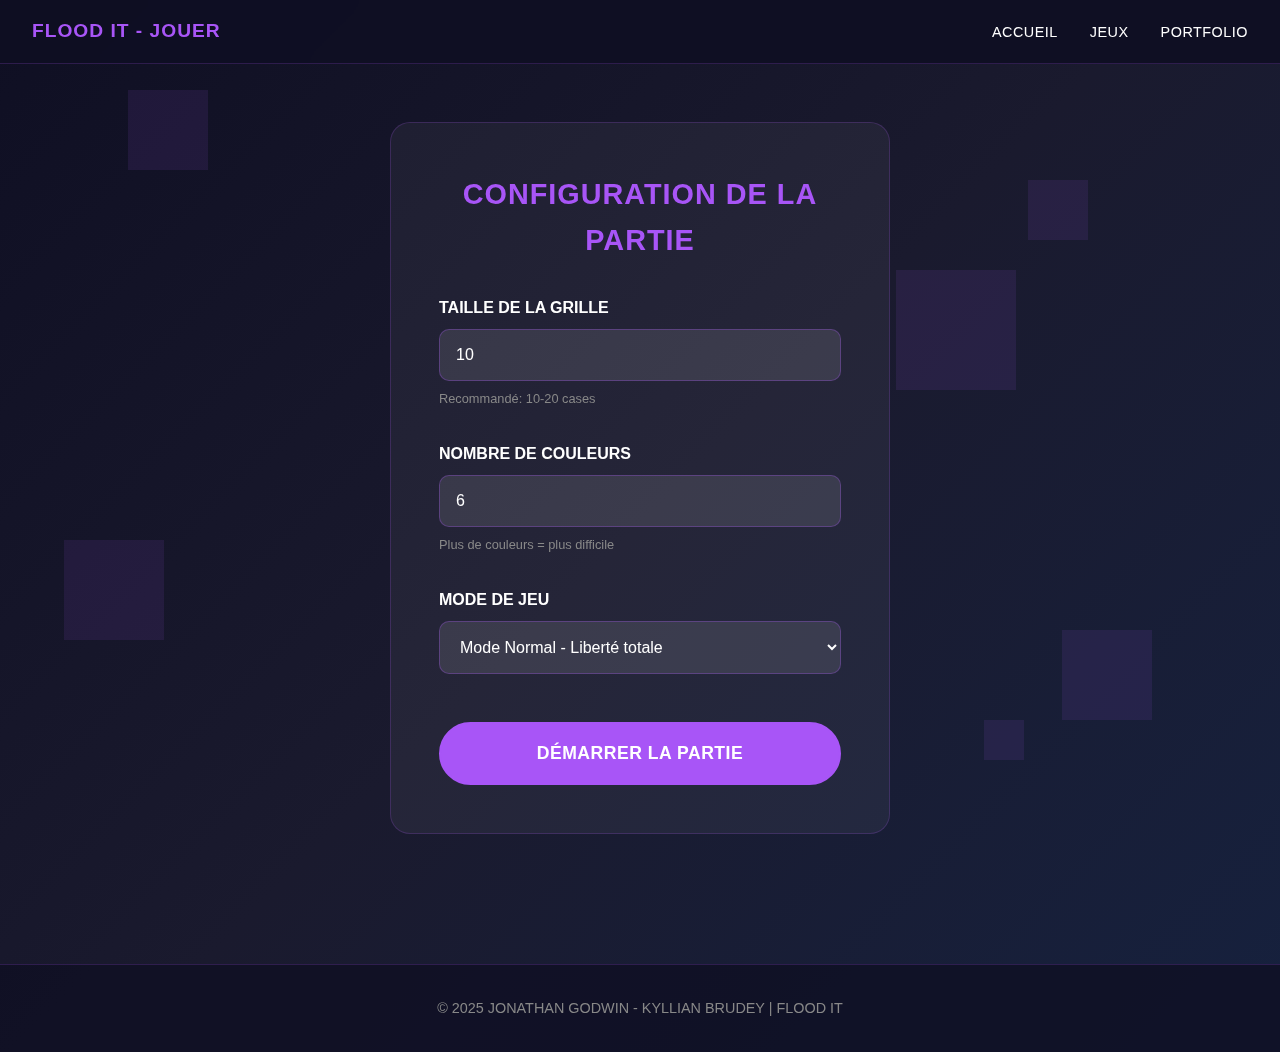
<file: jeux/flood-it/jouer.html>
<!DOCTYPE html>
<html lang="fr">
<head>
    <meta charset="UTF-8">
    <meta name="viewport" content="width=device-width, initial-scale=1.0">
    <title>Jouer - Flood It</title>
    <meta name="description" content="Jouez à Flood It - Jeu de stratégie et couleurs">
    <link rel="icon" href="data:image/svg+xml,<svg xmlns=%22http://www.w3.org/2000/svg%22 viewBox=%220 0 100 100%22><text y=%22.9em%22 font-size=%2290%22>🎨</text></svg>">
    <link rel="stylesheet" href="style.css">
</head>
<body>
    <div class="geometric-bg">
        <div class="square"></div>
        <div class="square"></div>
        <div class="square"></div>
        <div class="square"></div>
        <div class="square"></div>
        <div class="square"></div>
    </div>

    <header>
        <nav>
            <div class="logo">FLOOD IT - JOUER</div>
            <ul class="nav-links">
                <li><a href="index.html">ACCUEIL</a></li>
                <li><a href="../games/index.html">JEUX</a></li>
                <li><a href="../index.html">PORTFOLIO</a></li>
            </ul>
        </nav>
    </header>

    <main class="container">
        <section class="game-setup">
            <form id="initJeu" class="setup-form">
                <h2 class="form-title">CONFIGURATION DE LA PARTIE</h2>
                
                <div class="form-group">
                    <label for="tailleGrille" class="form-label">
                        TAILLE DE LA GRILLE
                    </label>
                    <input type="number" class="form-control" id="tailleGrille" name="tailleGrille" 
                           placeholder="Ex: 10, 15, 20..." min="5" max="25" value="10" required>
                    <small class="form-hint">Recommandé: 10-20 cases</small>
                </div>

                <div class="form-group">
                    <label for="nbCouleurs" class="form-label">
                        NOMBRE DE COULEURS
                    </label>
                    <input type="number" class="form-control" id="nbCouleurs" name="nbCouleurs" 
                           placeholder="Ex: 4, 6, 8..." min="3" max="8" value="6" required>
                    <small class="form-hint">Plus de couleurs = plus difficile</small>
                </div>

                <div class="form-group">
                    <label for="mode-jeu" class="form-label">
                        MODE DE JEU
                    </label>
                    <select name="mode-jeu" id="mode-jeu" class="form-control">
                        <option value="normal" selected>Mode Normal - Liberté totale</option>
                        <option value="defi">Mode Défi - Nombre de coups limité</option>
                    </select>
                </div>

                <div class="error-message" id="message-erreur"></div>

                <button type="submit" class="btn primary submit-btn">
                    DÉMARRER LA PARTIE
                </button>
            </form>
        </section>

        <section id="jeu" class="game-area">
            <div class="game-header">
                <div class="game-info">
                    <div class="info-item">
                        <span class="info-label">COUPS JOUÉS</span>
                        <span id="coupsJoues" class="info-value">0</span>
                    </div>
                    <div class="info-item">
                        <span class="info-label">OBJECTIF</span>
                        <span id="limite-coups" class="info-value">∞</span>
                    </div>
                </div>
            </div>

            <div class="game-content">
                <div id="palette-couleurs" class="color-palette">
                    <h3 class="palette-title">CHOISISSEZ VOTRE COULEUR</h3>
                    <div class="current-color-container">
                        <span class="current-label">COULEUR ACTUELLE:</span>
                        <button id="couleur-courante" class="current-color"></button>
                    </div>
                    <div id="palette" class="palette-grid"></div>
                </div>

                <div id="grid-container" class="grid-container">
                    <div id="grid" class="game-grid"></div>
                </div>
            </div>

            <div class="game-actions">
                <button class="btn secondary" onclick="location.reload()">NOUVELLE PARTIE</button>
                <button class="btn" onclick="history.back()">RETOUR</button>
            </div>
        </section>
    </main>

    <footer>
        <div class="container">
            <p>© 2025 JONATHAN GODWIN - KYLLIAN BRUDEY | FLOOD IT</p>
        </div>
    </footer>

    <script src="main.js" defer></script>
</body>
</html>
</file>
<file: styles.css>
@import url('https://fonts.googleapis.com/css2?family=JetBrains+Mono:wght@100;200;300;400;500;600;700;800&display=swap');

* {
    margin: 0;
    padding: 0;
    box-sizing: border-box;
}

body {
    font-family: 'JetBrains Mono', monospace;
    background: #2a2a2a;
    color: #ffffff;
    line-height: 1.6;
    overflow-x: hidden;
}

.container {
    max-width: 1200px;
    margin: 0 auto;
    padding: 0 20px;
    position: relative;
}

/* Arrière-plan géométrique */
.geometric-bg {
    position: absolute;
    top: 0;
    left: 0;
    width: 100%;
    height: 100%;
    overflow: hidden;
    z-index: -1;
}

.square {
    position: absolute;
    background: #a855f7;
    opacity: 0.6;
}

.square:nth-child(1) { width: 80px; height: 80px; top: 10%; left: 5%; }
.square:nth-child(2) { width: 60px; height: 60px; top: 20%; right: 10%; }
.square:nth-child(3) { width: 100px; height: 100px; top: 60%; left: 15%; }
.square:nth-child(4) { width: 120px; height: 120px; top: 70%; right: 20%; }
.square:nth-child(5) { width: 40px; height: 40px; top: 35%; left: 70%; }
.square:nth-child(6) { width: 90px; height: 90px; top: 80%; left: 60%; }
.square:nth-child(7) { width: 70px; height: 70px; top: 15%; left: 40%; }
.square:nth-child(8) { width: 50px; height: 50px; top: 45%; right: 5%; }

/* En-tête */
header {
    position: fixed;
    top: 0;
    left: 0;
    right: 0;
    background: rgba(42, 42, 42, 0.95);
    backdrop-filter: blur(10px);
    z-index: 1000;
    padding: 1rem 0;
}

nav {
    display: flex;
    justify-content: space-between;
    align-items: center;
    padding: 0 2rem;
}

.logo {
    font-size: 1.2rem;
    font-weight: 700;
    color: #a855f7;
    text-transform: uppercase;
    letter-spacing: 2px;
}

.nav-links {
    display: flex;
    list-style: none;
    gap: 2rem;
}

.nav-links a {
    color: #ffffff;
    text-decoration: none;
    font-weight: 400;
    text-transform: uppercase;
    font-size: 0.9rem;
    letter-spacing: 1px;
    transition: color 0.3s ease;
}

.nav-links a:hover {
    color: #a855f7;
}

/* Section héro */
.hero {
    min-height: 100vh;
    display: flex;
    align-items: center;
    justify-content: center;
    text-align: center;
    position: relative;
}

.hero-content h1 {
    font-size: clamp(3rem, 8vw, 8rem);
    font-weight: 800;
    text-transform: uppercase;
    letter-spacing: 4px;
    margin-bottom: 1rem;
    line-height: 0.9;
}

.hero-content .subtitle {
    font-size: clamp(1rem, 3vw, 2rem);
    font-weight: 300;
    color: #a855f7;
    text-transform: uppercase;
    letter-spacing: 2px;
    margin-bottom: 2rem;
}

.hero-content .description {
    font-size: 1.1rem;
    font-weight: 400;
    max-width: 600px;
    margin: 0 auto 3rem;
    color: #cccccc;
    line-height: 1.8;
}

.description p {
    color: rgba(168, 85, 247, 0.3);
}

.cta-buttons {
    display: flex;
    gap: 2rem;
    justify-content: center;
    flex-wrap: wrap;
}

.btn {
    padding: 1rem 2rem;
    background: transparent;
    border: 2px solid #a855f7;
    color: #a855f7;
    text-decoration: none;
    text-transform: uppercase;
    font-weight: 600;
    letter-spacing: 1px;
    transition: all 0.3s ease;
    font-family: 'JetBrains Mono', monospace;
}

.btn:hover {
    background: #a855f7;
    color: #2a2a2a;
}

.btn.primary {
    background: #a855f7;
    color: #2a2a2a;
}

.btn.primary:hover {
    background: transparent;
    color: #a855f7;
}

/* Sections */
section {
    padding: 6rem 0;
    position: relative;
}

.section-title {
    font-size: clamp(2rem, 5vw, 4rem);
    font-weight: 700;
    text-transform: uppercase;
    letter-spacing: 3px;
    margin-bottom: 4rem;
    text-align: center;
}

/* Grille des compétences */
.skills-grid {
    display: grid;
    grid-template-columns: repeat(auto-fit, minmax(300px, 1fr));
    gap: 2rem;
    margin-top: 3rem;
}

.skill-category {
    background: rgba(168, 85, 247, 0.1);
    border: 2px solid rgba(168, 85, 247, 0.3);
    padding: 2rem;
    position: relative;
}

.skill-category::before {
    content: '';
    position: absolute;
    top: -2px;
    left: -2px;
    right: -2px;
    bottom: -2px;
    background: linear-gradient(45deg, #a855f7, transparent, #a855f7);
    z-index: -1;
}

.skill-category h3 {
    font-size: 1.2rem;
    font-weight: 600;
    text-transform: uppercase;
    letter-spacing: 2px;
    margin-bottom: 1.5rem;
    color: #a855f7;
}

.tech-tags {
    display: flex;
    flex-wrap: wrap;
    gap: 0.5rem;
}

.tech-tag {
    background: rgba(168, 85, 247, 0.2);
    border: 1px solid #a855f7;
    color: #ffffff;
    padding: 0.5rem 1rem;
    font-size: 0.8rem;
    text-transform: uppercase;
    letter-spacing: 1px;
    font-weight: 500;
}

.learning-tag {
    background: rgba(251, 146, 60, 0.2);
    border: 1px solid #fb923c;
    color: #fb923c;
}

/* Grille des projets */
.projects-grid {
    display: grid;
    grid-template-columns: repeat(auto-fit, minmax(400px, 1fr));
    gap: 2rem;
    margin-top: 3rem;
}

.project-card {
    background: rgba(168, 85, 247, 0.05);
    border: 2px solid rgba(168, 85, 247, 0.2);
    padding: 2rem;
    position: relative;
    transition: all 0.3s ease;
}

.project-card:hover {
    border-color: #a855f7;
    background: rgba(168, 85, 247, 0.1);
}

.project-card h3 {
    font-size: 1.3rem;
    font-weight: 600;
    text-transform: uppercase;
    letter-spacing: 1px;
    margin-bottom: 1rem;
    color: #a855f7;
}

.project-card .project-type {
    font-size: 0.9rem;
    color: #fb923c;
    text-transform: uppercase;
    font-weight: 600;
    margin-bottom: 1rem;
}

.project-card p {
    margin-bottom: 1rem;
    color: #cccccc;
    line-height: 1.6;
}

.project-highlight {
    color: #a855f7;
    font-weight: 600;
    font-style: italic;
}

/* Section formation */
.formation-grid {
    display: grid;
    grid-template-columns: repeat(auto-fit, minmax(400px, 1fr));
    gap: 2rem;
    margin-top: 3rem;
}

.formation-card {
    background: rgba(168, 85, 247, 0.05);
    border: 2px solid rgba(168, 85, 247, 0.2);
    padding: 2rem;
}

.formation-item {
    margin-bottom: 2rem;
    padding-bottom: 1.5rem;
    border-bottom: 1px solid rgba(168, 85, 247, 0.3);
}

.formation-item:last-child {
    border-bottom: none;
    margin-bottom: 0;
}

.formation-title {
    font-size: 1.1rem;
    font-weight: 600;
    color: #a855f7;
    margin-bottom: 0.5rem;
}

.formation-year {
    font-size: 0.9rem;
    color: #fb923c;
    font-weight: 500;
    margin-bottom: 0.5rem;
}

.formation-description {
    color: #cccccc;
    font-size: 0.9rem;
    line-height: 1.6;
}

/* Grille des centres d'intérêt */
.interests-grid {
    display: grid;
    grid-template-columns: repeat(auto-fit, minmax(250px, 1fr));
    gap: 2rem;
    margin-top: 3rem;
}

.interest-card {
    background: rgba(168, 85, 247, 0.1);
    border: 2px solid rgba(168, 85, 247, 0.3);
    padding: 2rem;
    text-align: center;
    transition: all 0.3s ease;
}

.interest-card:hover {
    border-color: #a855f7;
    background: rgba(168, 85, 247, 0.2);
}

.interest-icon {
    font-size: 3rem;
    margin-bottom: 1rem;
}

.interest-card h3 {
    font-size: 1.1rem;
    font-weight: 600;
    text-transform: uppercase;
    letter-spacing: 1px;
    margin-bottom: 1rem;
    color: #a855f7;
}

/* Section CV */
.cv-section {
    text-align: center;
    background: rgba(168, 85, 247, 0.05);
}

.cv-card {
    max-width: 500px;
    margin: 0 auto;
    background: rgba(168, 85, 247, 0.1);
    border: 2px solid #a855f7;
    padding: 3rem;
}

.cv-icon {
    font-size: 4rem;
    margin-bottom: 2rem;
}

.download-btn {
    background: #a855f7;
    color: #2a2a2a;
    padding: 1rem 2rem;
    border: none;
    text-decoration: none;
    display: inline-block;
    font-weight: 600;
    text-transform: uppercase;
    letter-spacing: 1px;
    transition: all 0.3s ease;
    font-family: 'JetBrains Mono', monospace;
    margin-top: 1rem;
}

.download-btn:hover {
    background: transparent;
    color: #a855f7;
    border: 2px solid #a855f7;
}

/* Section contact */
.contact-section {
    background: rgba(168, 85, 247, 0.1);
}

.contact-grid {
    display: grid;
    grid-template-columns: repeat(auto-fit, minmax(250px, 1fr));
    gap: 2rem;
    margin-top: 3rem;
}

.contact-item {
    background: rgba(168, 85, 247, 0.1);
    border: 2px solid rgba(168, 85, 247, 0.3);
    padding: 2rem;
    text-align: center;
}

.contact-item h4 {
    font-size: 1.1rem;
    font-weight: 600;
    text-transform: uppercase;
    letter-spacing: 1px;
    margin-bottom: 1rem;
    color: #a855f7;
}

.contact-item a {
    color: #ffffff;
    text-decoration: none;
}

.contact-item a:hover {
    color: #a855f7;
}

.social-links {
    margin-top: 3rem;
    text-align: center;
}

.social-links a {
    display: inline-block;
    margin: 0 1rem;
    padding: 1rem 2rem;
    background: transparent;
    border: 2px solid #a855f7;
    color: #a855f7;
    text-decoration: none;
    text-transform: uppercase;
    font-weight: 600;
    letter-spacing: 1px;
    transition: all 0.3s ease;
}

.social-links a:hover {
    background: #a855f7;
    color: #2a2a2a;
}

/* Pied de page */
footer {
    background: #1a1a1a;
    padding: 2rem 0;
    text-align: center;
    border-top: 2px solid rgba(168, 85, 247, 0.3);
}

/* Responsive */
@media (max-width: 768px) {
    .nav-links {
        display: none;
    }

    .skills-grid,
    .projects-grid,
    .formation-grid,
    .interests-grid {
        grid-template-columns: 1fr;
    }

    .cta-buttons {
        flex-direction: column;
        align-items: center;
    }

    .btn {
        width: 80%;
        text-align: center;
    }
}

/* Animations */
.animate-in {
    opacity: 0;
    transform: translateY(50px);
    transition: all 0.8s ease;
}

.animate-in.visible {
    opacity: 1;
    transform: translateY(0);
}

@keyframes float {
    0% { transform: translateY(0px) rotate(0deg); }
    100% { transform: translateY(-20px) rotate(180deg); }
}

.square {
    animation: float 4s ease-in-out infinite alternate;
}

.square:nth-child(odd) {
    animation-direction: alternate-reverse;
}

/* Défilement fluide */
html {
    scroll-behavior: smooth;
}
</file>
<file: visualisation-js-plotly/css/styles.css>
/* Dashboard CSS Simplifié et Moderne */

/* Couleurs principales */
body {
    font-family: -apple-system, BlinkMacSystemFont, 'Segoe UI', Roboto, sans-serif;
    margin: 0;
    background: #f5f7fa;
    color: #2c3e50;
}

/* Header Dashboard */
header {
    background: #2c3e50;
    padding: 20px 0;
    box-shadow: 0 2px 10px rgba(0,0,0,0.1);
}

h1 {
    color: white;
    text-align: center;
    margin: 10px 0;
    font-size: 24px;
    font-weight: 300;
}

/* Navigation moderne */
.navbar {
    background: transparent !important;
    justify-content: center;
    padding: 10px 0;
}

.navbar-brand {
    color: #ecf0f1 !important;
    background: rgba(255,255,255,0.1);
    padding: 10px 20px !important;
    margin: 0 10px;
    border-radius: 25px;
    text-decoration: none;
    font-weight: 500;
    transition: all 0.3s;
}

.navbar-brand:hover {
    background: #3498db;
    color: white !important;
    transform: translateY(-2px);
}

/* Zone principale */
main {
    max-width: 1600px;
    margin: 30px auto;
    padding: 0 20px;
}

/* Zone de chargement fichier */
#load {
    background: white;
    border: 3px dashed #3498db;
    border-radius: 15px;
    padding: 40px;
    text-align: center;
    margin: 30px auto;
    max-width: 400px;
    box-shadow: 0 5px 15px rgba(0,0,0,0.08);
}

#load p {
    font-size: 16px;
    color: #34495e;
    margin-bottom: 20px;
}

#load button {
    background: #3498db;
    color: white;
    border: none;
    padding: 12px 30px;
    border-radius: 25px;
    font-size: 14px;
    font-weight: 600;
    cursor: pointer;
    transition: all 0.3s;
    text-transform: uppercase;
    letter-spacing: 1px;
}

#load button:hover {
    background: #2980b9;
    transform: translateY(-2px);
    box-shadow: 0 5px 15px rgba(52,152,219,0.4);
}

#load input {
    margin: 10px 0;
    padding: 8px;
    border: 1px solid #ddd;
    border-radius: 5px;
}

/* Conteneur des cartes */
.container-fluid.bg-light.shadow {
    background: transparent !important;
    box-shadow: none !important;
    padding: 20px 0;
    max-width: 100%;
}

.row {
    margin: 0 -10px;
    display: flex;
    flex-wrap: wrap;
    justify-content: center;
}

/* Cartes Dashboard */
div[boite] {
    background: white;
    margin: 10px;
    padding: 25px;
    border-radius: 12px;
    box-shadow: 0 8px 25px rgba(0,0,0,0.1);
    border-left: 5px solid #3498db;
    flex: 1;
    min-width: 500px;
    max-width: 700px;
    min-height: 400px;
    transition: all 0.3s;
}

div[boite]:hover {
    transform: translateY(-5px);
    box-shadow: 0 15px 40px rgba(0,0,0,0.15);
    border-left-color: #e74c3c;
}

div[boite]:nth-child(even) {
    border-left-color: #27ae60;
}

div[boite]:nth-child(even):hover {
    border-left-color: #f39c12;
}

/* Titres des cartes */
div[boite] h2 {
    color: #2c3e50;
    font-size: 18px;
    font-weight: 600;
    margin-bottom: 20px;
    padding-bottom: 10px;
    border-bottom: 2px solid #ecf0f1;
}

u {
    text-decoration: none;
    background: linear-gradient(120deg, #3498db 0%, #3498db 100%);
    background-repeat: no-repeat;
    background-size: 100% 0.2em;
    background-position: 0 88%;
}

/* Selects modernes */
select {
    background: #3498db;
    color: white;
    border: none;
    padding: 10px 15px;
    border-radius: 20px;
    font-weight: 500;
    cursor: pointer;
    outline: none;
    transition: all 0.3s;
    margin: 5px;
}

select:hover {
    background: #2980b9;
    transform: scale(1.05);
}

select:focus {
    box-shadow: 0 0 0 3px rgba(52,152,219,0.3);
}

/* Footer Dashboard */
.footer-dark {
    background: #2c3e50;
    color: #bdc3c7;
    padding: 40px 20px;
    margin-top: 50px;
    display: flex;
    justify-content: space-between;
    align-items: center;
    flex-wrap: wrap;
}

.footer-dark address {
    margin: 10px;
    font-style: normal;
}

.footer-dark strong {
    color: #ecf0f1;
    font-weight: 600;
}

/* Images */
img {
    width: 120px;
    height: 120px;
    border-radius: 10px;
}

#var {
    width: 280px;
    height: 280px;
    border-radius: 15px;
    box-shadow: 0 10px 30px rgba(0,0,0,0.1);
    margin: 20px 0;
}

/* Pages d'explication */
.text-center {
    background: white;
    margin: 20px;
    padding: 40px;
    border-radius: 15px;
    box-shadow: 0 5px 20px rgba(0,0,0,0.08);
}

.text-center p {
    line-height: 1.8;
    font-size: 16px;
    color: #34495e;
    max-width: 800px;
    margin: 0 auto;
}

.text-center strong {
    color: #2c3e50;
    font-weight: 600;
}

/* Zones des graphiques */
div[boite] > div[id*="donnees-"] {
    min-height: 300px;
    width: 100%;
}

/* Responsive simple */
@media (max-width: 1400px) {
    div[boite] {
        min-width: 400px;
        max-width: 600px;
    }
}

@media (max-width: 1200px) {
    div[boite] {
        min-width: 350px;
        max-width: 500px;
    }
}

@media (max-width: 768px) {
    .row {
        flex-direction: column;
    }
    
    div[boite] {
        margin: 10px 0;
        min-width: auto;
    }
    
    h1 {
        font-size: 20px;
    }
    
    .navbar-brand {
        margin: 5px;
        padding: 8px 16px !important;
        font-size: 14px;
    }
    
    .footer-dark {
        flex-direction: column;
        text-align: center;
    }
    
    #var {
        width: 220px;
        height: 220px;
    }
}

/* Effet de chargement simple */
div[boite] {
    opacity: 0;
    animation: slideUp 0.6s forwards;
}

div[boite]:nth-child(1) { animation-delay: 0.1s; }
div[boite]:nth-child(2) { animation-delay: 0.2s; }
div[boite]:nth-child(3) { animation-delay: 0.3s; }
div[boite]:nth-child(4) { animation-delay: 0.4s; }

@keyframes slideUp {
    to {
        opacity: 1;
        transform: translateY(0);
    }
    from {
        opacity: 0;
        transform: translateY(20px);
    }
}
</file>
<file: jeux/style.css>
/* ========== RESET & BASE STYLES ========== */
* {
    margin: 0;
    padding: 0;
    box-sizing: border-box;
}

body {
    font-family: 'Inter', -apple-system, BlinkMacSystemFont, 'Segoe UI', Roboto, sans-serif;
    background: linear-gradient(135deg, #0f0f23 0%, #1a1a2e 50%, #16213e 100%);
    color: #ffffff;
    line-height: 1.6;
    overflow-x: hidden;
}

/* ========== GEOMETRIC BACKGROUND ========== */
.geometric-bg {
    position: fixed;
    top: 0;
    left: 0;
    width: 100%;
    height: 100vh;
    z-index: -1;
    overflow: hidden;
}

.square {
    position: absolute;
    background: rgba(168, 85, 247, 0.1);
    animation: float 20s infinite linear;
}

.square:nth-child(1) {
    width: 80px;
    height: 80px;
    top: 10%;
    left: 10%;
    animation-delay: 0s;
}

.square:nth-child(2) {
    width: 60px;
    height: 60px;
    top: 20%;
    right: 15%;
    animation-delay: -5s;
}

.square:nth-child(3) {
    width: 100px;
    height: 100px;
    top: 60%;
    left: 5%;
    animation-delay: -10s;
}

.square:nth-child(4) {
    width: 40px;
    height: 40px;
    top: 80%;
    right: 20%;
    animation-delay: -15s;
}

.square:nth-child(5) {
    width: 120px;
    height: 120px;
    top: 30%;
    left: 70%;
    animation-delay: -2s;
}

.square:nth-child(6) {
    width: 90px;
    height: 90px;
    top: 70%;
    right: 10%;
    animation-delay: -7s;
}

.square:nth-child(7) {
    width: 50px;
    height: 50px;
    top: 15%;
    left: 40%;
    animation-delay: -12s;
}

.square:nth-child(8) {
    width: 70px;
    height: 70px;
    top: 85%;
    left: 60%;
    animation-delay: -18s;
}

@keyframes float {
    0% { transform: translateY(0px) rotate(0deg); }
    50% { transform: translateY(-20px) rotate(180deg); }
    100% { transform: translateY(0px) rotate(360deg); }
}

/* ========== LAYOUT ========== */
.container {
    max-width: 1200px;
    margin: 0 auto;
    padding: 0 2rem;
}

/* ========== HEADER ========== */
header {
    position: fixed;
    top: 0;
    left: 0;
    width: 100%;
    background: rgba(15, 15, 35, 0.95);
    backdrop-filter: blur(10px);
    z-index: 1000;
    border-bottom: 1px solid rgba(168, 85, 247, 0.2);
}

nav {
    display: flex;
    justify-content: space-between;
    align-items: center;
    padding: 1rem 2rem;
}

.logo {
    font-size: 1.2rem;
    font-weight: 700;
    color: #a855f7;
    letter-spacing: 1px;
}

.nav-links {
    display: flex;
    list-style: none;
    gap: 2rem;
}

.nav-links a {
    color: #ffffff;
    text-decoration: none;
    font-weight: 500;
    font-size: 0.9rem;
    letter-spacing: 0.5px;
    transition: color 0.3s ease;
}

.nav-links a:hover {
    color: #a855f7;
}

/* ========== HERO SECTION ========== */
.hero {
    min-height: 100vh;
    display: flex;
    align-items: center;
    justify-content: center;
    text-align: center;
    padding-top: 80px;
}

.hero-content h1 {
    font-size: clamp(3rem, 8vw, 6rem);
    font-weight: 800;
    line-height: 0.9;
    margin-bottom: 1rem;
    background: linear-gradient(135deg, #a855f7 0%, #ec4899 50%, #f59e0b 100%);
    -webkit-background-clip: text;
    -webkit-text-fill-color: transparent;
    background-clip: text;
}

.subtitle {
    font-size: 1.3rem;
    color: #a855f7;
    font-weight: 600;
    margin-bottom: 2rem;
    letter-spacing: 2px;
}

.description {
    font-size: 1.1rem;
    color: #cccccc;
    margin-bottom: 1.5rem;
    max-width: 800px;
    margin-left: auto;
    margin-right: auto;
}

/* ========== BUTTONS ========== */
.cta-buttons {
    display: flex;
    gap: 1rem;
    justify-content: center;
    flex-wrap: wrap;
    margin-top: 3rem;
}

.btn {
    padding: 1rem 2rem;
    border: 2px solid #a855f7;
    background: transparent;
    color: #a855f7;
    text-decoration: none;
    font-weight: 600;
    border-radius: 50px;
    transition: all 0.3s ease;
    letter-spacing: 0.5px;
}

.btn.primary {
    background: #a855f7;
    color: #ffffff;
}

.btn:hover {
    background: #a855f7;
    color: #ffffff;
    transform: translateY(-2px);
    box-shadow: 0 10px 30px rgba(168, 85, 247, 0.3);
}

/* ========== SECTIONS ========== */
section {
    padding: 6rem 0;
}

.section-title {
    font-size: 2.5rem;
    font-weight: 700;
    text-align: center;
    margin-bottom: 4rem;
    color: #ffffff;
    letter-spacing: 1px;
}

/* ========== GAMES GRID ========== */
.games-grid {
    display: grid;
    grid-template-columns: repeat(auto-fit, minmax(350px, 1fr));
    gap: 2rem;
    margin-top: 3rem;
}

.game-card {
    background: rgba(255, 255, 255, 0.05);
    border: 1px solid rgba(168, 85, 247, 0.2);
    border-radius: 20px;
    padding: 2rem;
    text-align: center;
    transition: all 0.3s ease;
    position: relative;
    overflow: hidden;
}

.game-card::before {
    content: '';
    position: absolute;
    top: 0;
    left: -100%;
    width: 100%;
    height: 100%;
    background: linear-gradient(90deg, transparent, rgba(168, 85, 247, 0.1), transparent);
    transition: left 0.5s;
}

.game-card:hover::before {
    left: 100%;
}

.game-card:hover {
    transform: translateY(-10px);
    border-color: #a855f7;
    box-shadow: 0 20px 40px rgba(168, 85, 247, 0.2);
}

.game-icon {
    font-size: 4rem;
    margin-bottom: 1.5rem;
    display: block;
}

.game-card h3 {
    color: #a855f7;
    font-size: 1.4rem;
    margin-bottom: 1rem;
    font-weight: 600;
}

.game-card p {
    color: #cccccc;
    margin-bottom: 1.5rem;
    line-height: 1.6;
}

/* ========== GAME STATUS ========== */
.game-status {
    display: inline-block;
    background: rgba(168, 85, 247, 0.2);
    color: #a855f7;
    padding: 0.3rem 0.8rem;
    border-radius: 20px;
    font-size: 0.8rem;
    font-weight: 600;
    margin-bottom: 1rem;
    letter-spacing: 0.5px;
}

.game-status.coming-soon {
    background: rgba(245, 158, 11, 0.2);
    color: #f59e0b;
}

/* ========== GAME LINKS ========== */
.game-link {
    display: inline-block;
    background: linear-gradient(135deg, #a855f7, #ec4899);
    color: white;
    padding: 0.8rem 1.5rem;
    text-decoration: none;
    border-radius: 25px;
    font-weight: 600;
    transition: all 0.3s ease;
    margin-top: 1rem;
}

.game-link:hover {
    transform: translateY(-2px);
    box-shadow: 0 10px 20px rgba(168, 85, 247, 0.4);
}

.game-link.disabled {
    background: rgba(255, 255, 255, 0.1);
    color: #888;
    cursor: not-allowed;
    pointer-events: none;
}

/* ========== ANIMATIONS ========== */
.animate-in {
    opacity: 0;
    transform: translateY(30px);
    animation: slideInUp 0.6s ease forwards;
}

@keyframes slideInUp {
    to {
        opacity: 1;
        transform: translateY(0);
    }
}

/* ========== FOOTER ========== */
footer {
    background: rgba(15, 15, 35, 0.8);
    text-align: center;
    padding: 2rem 0;
    border-top: 1px solid rgba(168, 85, 247, 0.2);
    margin-top: 4rem;
}

footer p {
    color: #888;
    font-size: 0.9rem;
}

/* ========== RESPONSIVE DESIGN ========== */
@media (max-width: 768px) {
    .nav-links {
        display: none;
    }
    
    .container {
        padding: 0 1rem;
    }
    
    .games-grid {
        grid-template-columns: 1fr;
        gap: 1.5rem;
    }
    
    .game-card {
        padding: 1.5rem;
    }
    
    .cta-buttons {
        flex-direction: column;
        align-items: center;
    }
    
    .hero-content h1 {
        font-size: clamp(2.5rem, 6vw, 4rem);
    }
    
    .subtitle {
        font-size: 1.1rem;
    }
    
    .section-title {
        font-size: 2rem;
    }
}

@media (max-width: 480px) {
    .game-card {
        padding: 1rem;
    }
    
    .game-icon {
        font-size: 3rem;
    }
    
    .game-card h3 {
        font-size: 1.2rem;
    }
    
    .game-card p {
        font-size: 0.9rem;
    }
}
</file>
<file: jeux/flood-it/style.css>
/* ========== RESET & BASE STYLES ========== */
* {
    margin: 0;
    padding: 0;
    box-sizing: border-box;
}

body {
    font-family: 'Inter', -apple-system, BlinkMacSystemFont, 'Segoe UI', Roboto, sans-serif;
    background: linear-gradient(135deg, #0f0f23 0%, #1a1a2e 50%, #16213e 100%);
    color: #ffffff;
    line-height: 1.6;
    overflow-x: hidden;
    min-height: 100vh;
}

/* ========== GEOMETRIC BACKGROUND ========== */
.geometric-bg {
    position: fixed;
    top: 0;
    left: 0;
    width: 100%;
    height: 100vh;
    z-index: -1;
    overflow: hidden;
}

.square {
    position: absolute;
    background: rgba(168, 85, 247, 0.1);
    animation: float 20s infinite linear;
}

.square:nth-child(1) {
    width: 80px;
    height: 80px;
    top: 10%;
    left: 10%;
    animation-delay: 0s;
}

.square:nth-child(2) {
    width: 60px;
    height: 60px;
    top: 20%;
    right: 15%;
    animation-delay: -5s;
}

.square:nth-child(3) {
    width: 100px;
    height: 100px;
    top: 60%;
    left: 5%;
    animation-delay: -10s;
}

.square:nth-child(4) {
    width: 40px;
    height: 40px;
    top: 80%;
    right: 20%;
    animation-delay: -15s;
}

.square:nth-child(5) {
    width: 120px;
    height: 120px;
    top: 30%;
    left: 70%;
    animation-delay: -2s;
}

.square:nth-child(6) {
    width: 90px;
    height: 90px;
    top: 70%;
    right: 10%;
    animation-delay: -7s;
}

@keyframes float {
    0% { transform: translateY(0px) rotate(0deg); }
    50% { transform: translateY(-20px) rotate(180deg); }
    100% { transform: translateY(0px) rotate(360deg); }
}

/* ========== HEADER ========== */
header {
    position: fixed;
    top: 0;
    left: 0;
    width: 100%;
    background: rgba(15, 15, 35, 0.95);
    backdrop-filter: blur(10px);
    z-index: 1000;
    border-bottom: 1px solid rgba(168, 85, 247, 0.2);
}

nav {
    display: flex;
    justify-content: space-between;
    align-items: center;
    padding: 1rem 2rem;
}

.logo {
    font-size: 1.2rem;
    font-weight: 700;
    color: #a855f7;
    letter-spacing: 1px;
}

.nav-links {
    display: flex;
    list-style: none;
    gap: 2rem;
}

.nav-links a {
    color: #ffffff;
    text-decoration: none;
    font-weight: 500;
    font-size: 0.9rem;
    letter-spacing: 0.5px;
    transition: color 0.3s ease;
}

.nav-links a:hover {
    color: #a855f7;
}

/* ========== CONTAINER ========== */
.container {
    max-width: 1200px;
    margin: 0 auto;
    padding: 0 2rem;
}

/* ========== HERO SECTION ========== */
.hero {
    min-height: 100vh;
    display: flex;
    align-items: center;
    justify-content: center;
    text-align: center;
    padding-top: 80px;
}

.hero-content h1 {
    font-size: clamp(3rem, 8vw, 6rem);
    font-weight: 800;
    line-height: 0.9;
    margin-bottom: 1rem;
    background: linear-gradient(135deg, #a855f7 0%, #ec4899 50%, #f59e0b 100%);
    -webkit-background-clip: text;
    -webkit-text-fill-color: transparent;
    background-clip: text;
}

.subtitle {
    font-size: 1.3rem;
    color: #a855f7;
    font-weight: 600;
    margin-bottom: 2rem;
    letter-spacing: 2px;
}

.description {
    font-size: 1.1rem;
    color: #cccccc;
    margin-bottom: 1.5rem;
    max-width: 600px;
    margin-left: auto;
    margin-right: auto;
}

.features {
    display: flex;
    justify-content: center;
    gap: 2rem;
    margin: 2rem 0;
    flex-wrap: wrap;
}

.feature {
    display: flex;
    align-items: center;
    gap: 0.5rem;
    color: #a855f7;
    font-weight: 600;
}

.feature-icon {
    font-size: 1.5rem;
}

/* ========== BUTTONS ========== */
.cta-buttons {
    display: flex;
    gap: 1rem;
    justify-content: center;
    flex-wrap: wrap;
    margin-top: 3rem;
}

.btn {
    padding: 1rem 2rem;
    border: 2px solid #a855f7;
    background: transparent;
    color: #a855f7;
    text-decoration: none;
    font-weight: 600;
    border-radius: 50px;
    transition: all 0.3s ease;
    letter-spacing: 0.5px;
    cursor: pointer;
    font-size: 1rem;
}

.btn.primary {
    background: #a855f7;
    color: #ffffff;
}

.btn.secondary {
    background: rgba(168, 85, 247, 0.1);
    color: #a855f7;
}

.btn:hover {
    background: #a855f7;
    color: #ffffff;
    transform: translateY(-2px);
    box-shadow: 0 10px 30px rgba(168, 85, 247, 0.3);
}

/* ========== GAME SETUP ========== */
.game-setup {
    padding: 120px 0 4rem;
    display: flex;
    justify-content: center;
    align-items: center;
    min-height: 100vh;
}

.setup-form {
    background: rgba(255, 255, 255, 0.05);
    border: 1px solid rgba(168, 85, 247, 0.2);
    border-radius: 20px;
    padding: 3rem;
    max-width: 500px;
    width: 100%;
    text-align: center;
}

.form-title {
    color: #a855f7;
    font-size: 1.8rem;
    font-weight: 700;
    margin-bottom: 2rem;
    letter-spacing: 1px;
}

.form-group {
    margin-bottom: 2rem;
    text-align: left;
}

.form-label {
    display: flex;
    align-items: center;
    gap: 0.5rem;
    color: #ffffff;
    font-weight: 600;
    margin-bottom: 0.5rem;
    font-size: 1rem;
}

.label-icon {
    font-size: 1.2rem;
}

.form-control {
    width: 100%;
    padding: 1rem;
    background: rgba(255, 255, 255, 0.1);
    border: 1px solid rgba(168, 85, 247, 0.3);
    border-radius: 10px;
    color: #ffffff;
    font-size: 1rem;
    transition: all 0.3s ease;
}

.form-control:focus {
    outline: none;
    border-color: #a855f7;
    background: rgba(255, 255, 255, 0.15);
    box-shadow: 0 0 0 3px rgba(168, 85, 247, 0.2);
}

.form-control::placeholder {
    color: #888;
}

.form-hint {
    color: #888;
    font-size: 0.8rem;
    margin-top: 0.5rem;
    display: block;
}

.submit-btn {
    width: 100%;
    margin-top: 1rem;
    padding: 1.2rem;
    font-size: 1.1rem;
}

/* ========== ERROR MESSAGE ========== */
.error-message {
    background: rgba(239, 68, 68, 0.1);
    border: 1px solid #ef4444;
    color: #ef4444;
    padding: 1rem;
    border-radius: 10px;
    margin-bottom: 1rem;
    display: none;
    text-align: center;
}

.error-message.show {
    display: block;
}

/* ========== GAME AREA ========== */
#jeu {
    display: none;
    padding: 120px 0 4rem;
}

#jeu.active {
    display: block;
}

.game-header {
    text-align: center;
    margin-bottom: 2rem;
}

.game-info {
    display: flex;
    justify-content: center;
    gap: 3rem;
    margin-bottom: 2rem;
    flex-wrap: wrap;
}

.info-item {
    text-align: center;
}

.info-label {
    display: block;
    color: #a855f7;
    font-weight: 600;
    font-size: 0.9rem;
    letter-spacing: 1px;
}

.info-value {
    display: block;
    color: #ffffff;
    font-weight: 700;
    font-size: 1.5rem;
    margin-top: 0.5rem;
}

/* ========== COLOR PALETTE ========== */
.color-palette {
    text-align: center;
    margin-bottom: 3rem;
}

.palette-title {
    color: #a855f7;
    font-size: 1.2rem;
    font-weight: 700;
    margin-bottom: 1.5rem;
    letter-spacing: 1px;
}

.current-color-container {
    display: flex;
    align-items: center;
    justify-content: center;
    gap: 1rem;
    margin-bottom: 1.5rem;
}

.current-label {
    color: #ffffff;
    font-weight: 600;
    font-size: 0.9rem;
}

.current-color {
    width: 40px;
    height: 40px;
    border-radius: 8px;
    border: 3px solid #ffffff;
    cursor: default;
    box-shadow: 0 4px 12px rgba(0, 0, 0, 0.3);
}

.palette-grid {
    display: flex;
    justify-content: center;
    gap: 1rem;
    flex-wrap: wrap;
}

.couleur {
    width: 50px;
    height: 50px;
    border-radius: 8px;
    border: 2px solid rgba(255, 255, 255, 0.3);
    cursor: pointer;
    transition: all 0.3s ease;
    box-shadow: 0 4px 12px rgba(0, 0, 0, 0.2);
}

.couleur:hover {
    transform: translateY(-3px) scale(1.1);
    border-color: #ffffff;
    box-shadow: 0 8px 20px rgba(0, 0, 0, 0.4);
}

/* ========== GAME GRID ========== */
.grid-container {
    display: flex;
    justify-content: center;
    margin-bottom: 2rem;
}

.game-grid {
    display: inline-grid;
    gap: 2px;
    background: rgba(255, 255, 255, 0.1);
    padding: 1rem;
    border-radius: 15px;
    box-shadow: 0 8px 32px rgba(0, 0, 0, 0.3);
}

.row {
    display: contents;
}

.col {
    width: 25px;
    height: 25px;
    border-radius: 3px;
    cursor: pointer;
    transition: all 0.2s ease;
    border: 1px solid rgba(255, 255, 255, 0.1);
}

.col:hover {
    transform: scale(1.1);
    box-shadow: 0 4px 12px rgba(0, 0, 0, 0.4);
    z-index: 10;
    position: relative;
}

/* ========== GAME ACTIONS ========== */
.game-actions {
    display: flex;
    justify-content: center;
    gap: 1rem;
    flex-wrap: wrap;
}

/* ========== FOOTER ========== */
footer {
    background: rgba(15, 15, 35, 0.8);
    text-align: center;
    padding: 2rem 0;
    border-top: 1px solid rgba(168, 85, 247, 0.2);
    margin-top: 4rem;
}

footer p {
    color: #888;
    font-size: 0.9rem;
}

/* ========== RESPONSIVE ========== */
@media (max-width: 768px) {
    .nav-links {
        display: none;
    }
    
    .container {
        padding: 0 1rem;
    }
    
    .setup-form {
        padding: 2rem;
        margin: 1rem;
    }
    
    .game-info {
        gap: 2rem;
    }
    
    .features {
        flex-direction: column;
        align-items: center;
        gap: 1rem;
    }
    
    .cta-buttons {
        flex-direction: column;
        align-items: center;
    }
    
    .palette-grid {
        gap: 0.5rem;
    }
    
    .couleur {
        width: 40px;
        height: 40px;
    }
    
    .col {
        width: 20px;
        height: 20px;
    }
}

@media (max-width: 480px) {
    .col {
        width: 18px;
        height: 18px;
    }
    
    .couleur {
        width: 35px;
        height: 35px;
    }
    
    .setup-form {
        padding: 1.5rem;
    }
}
</file>
